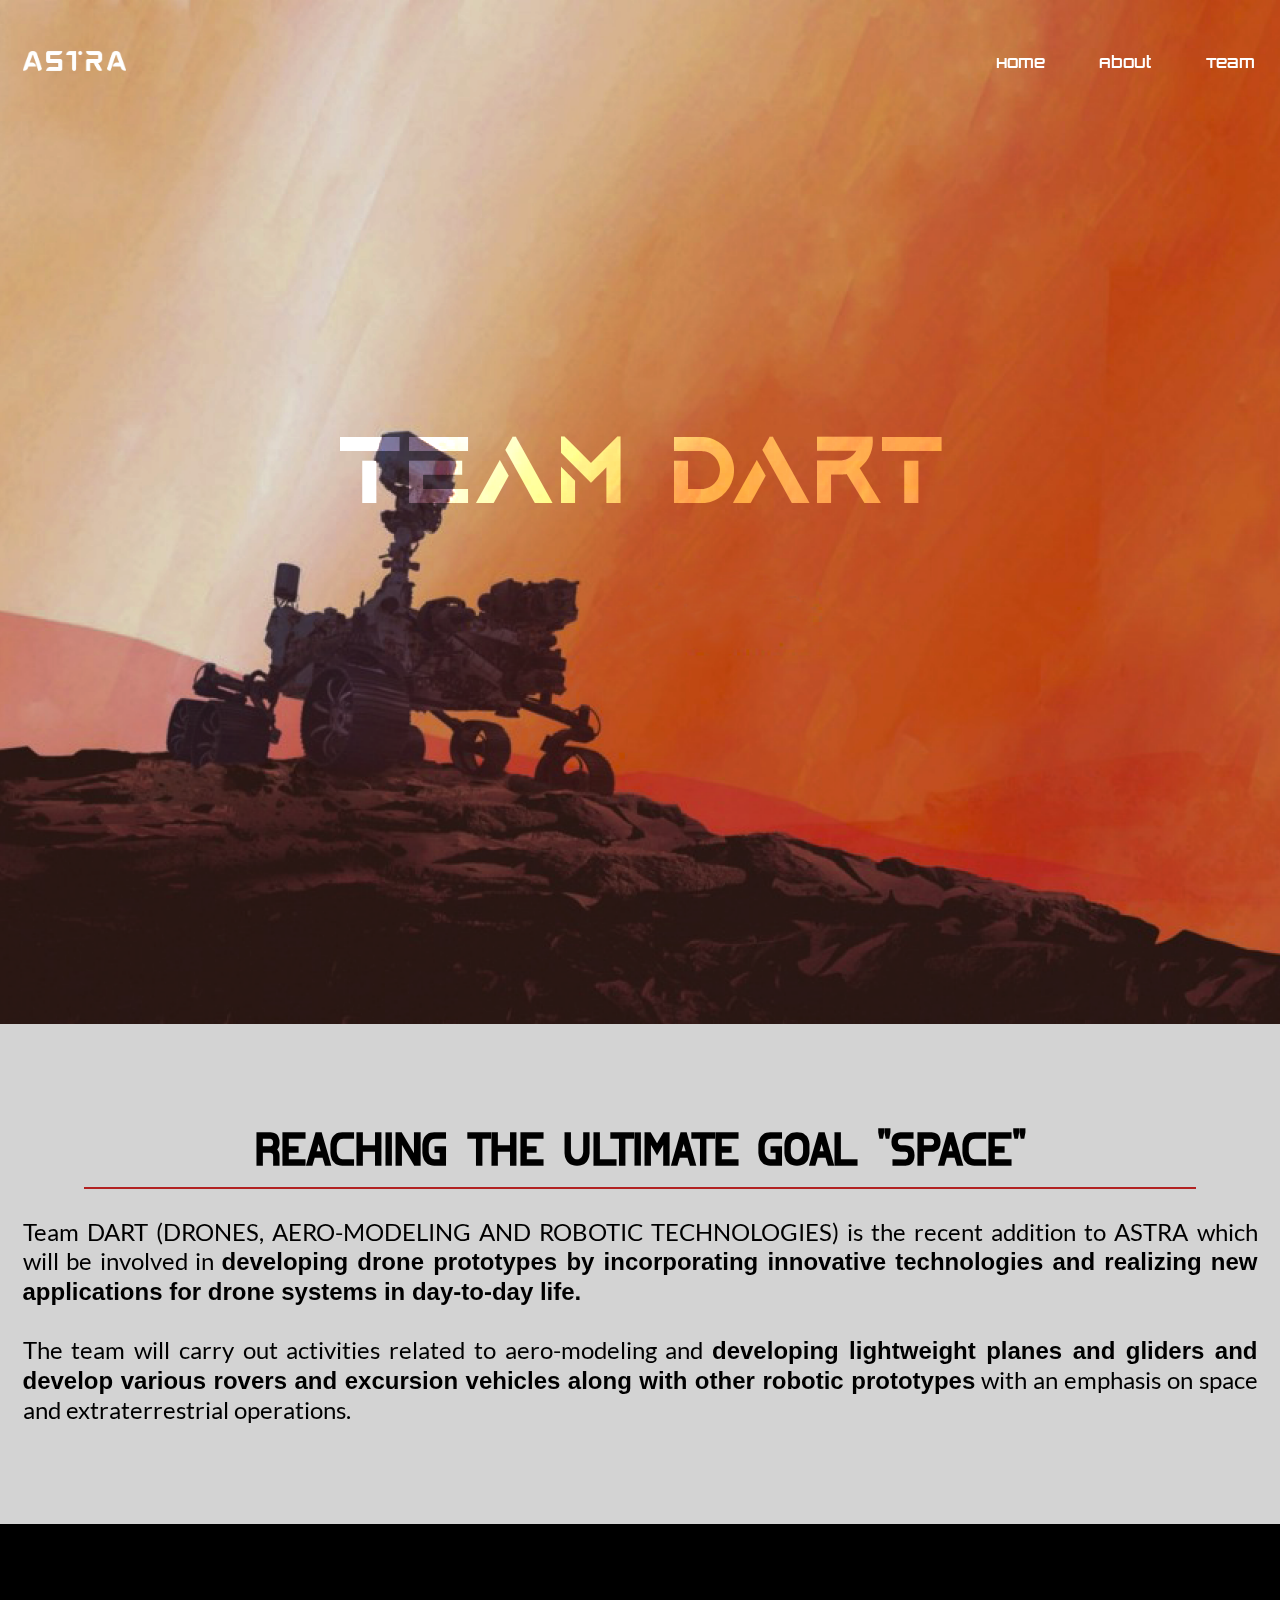
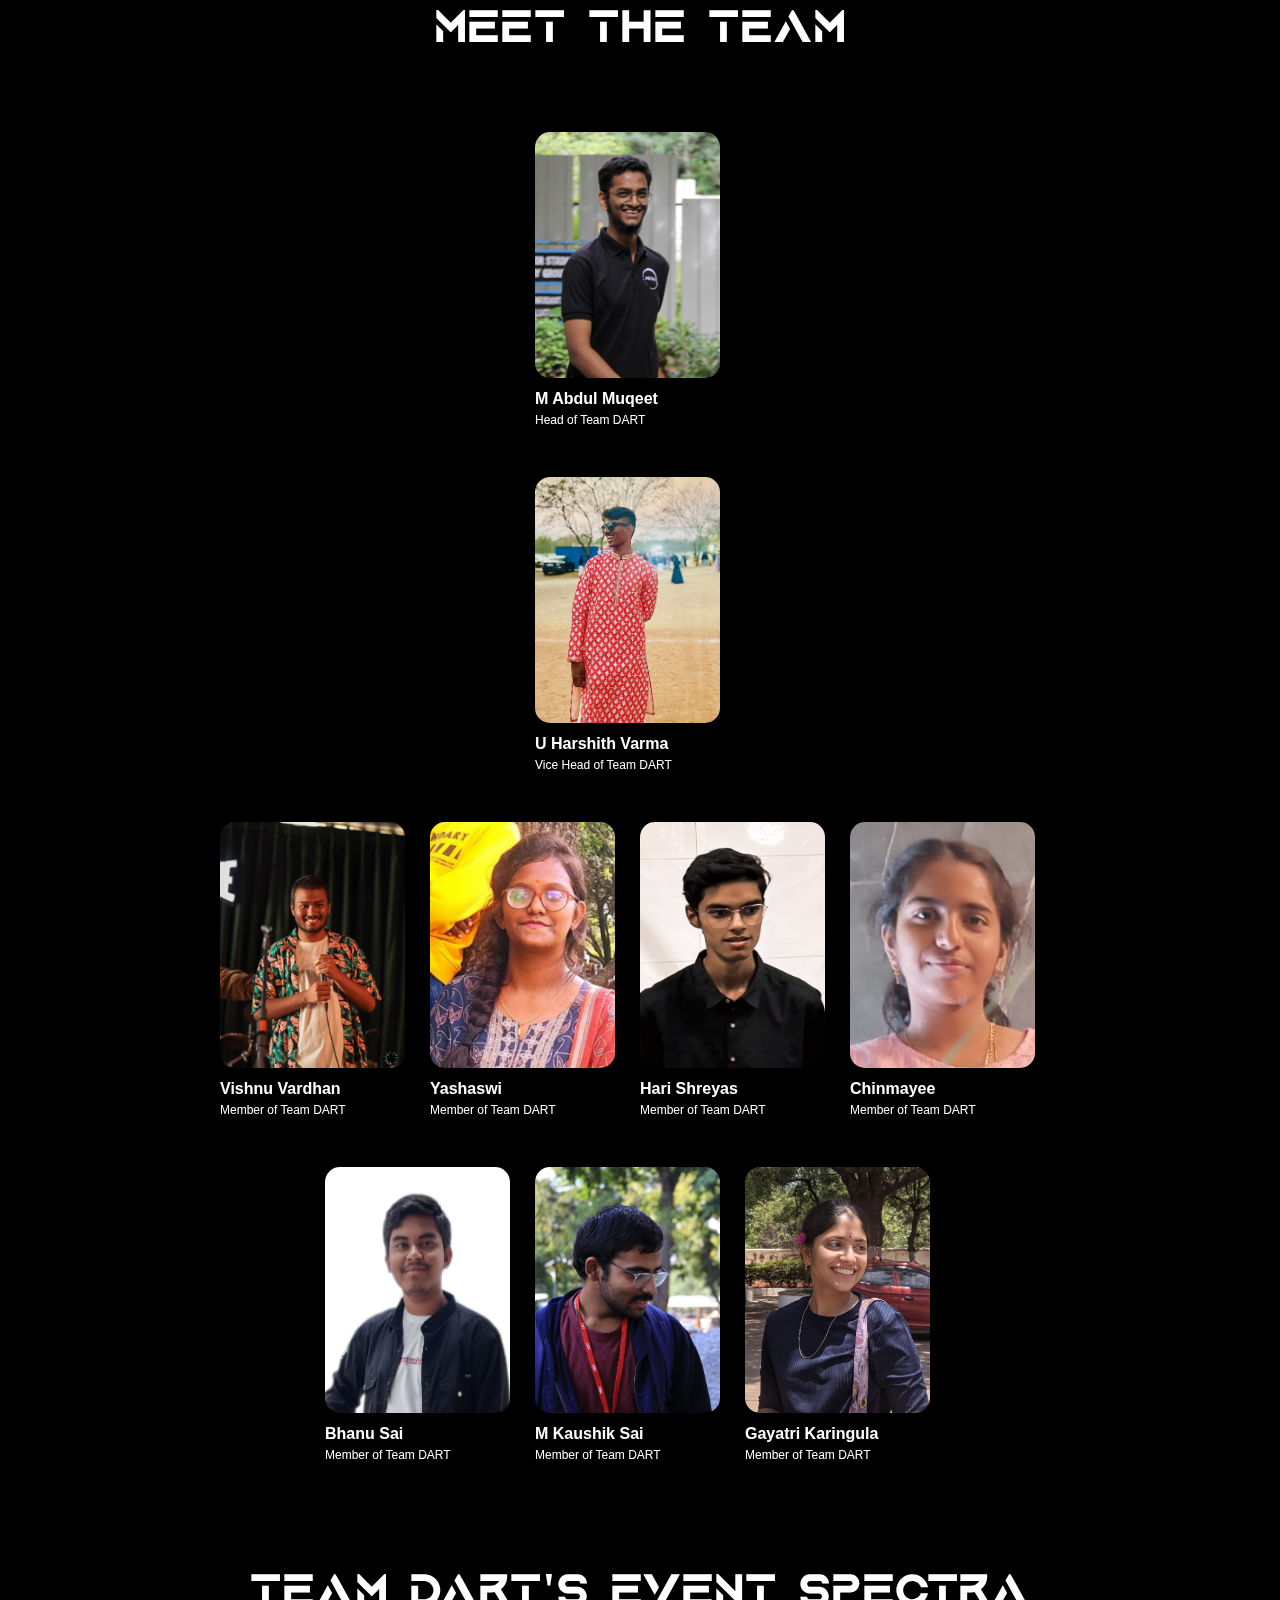
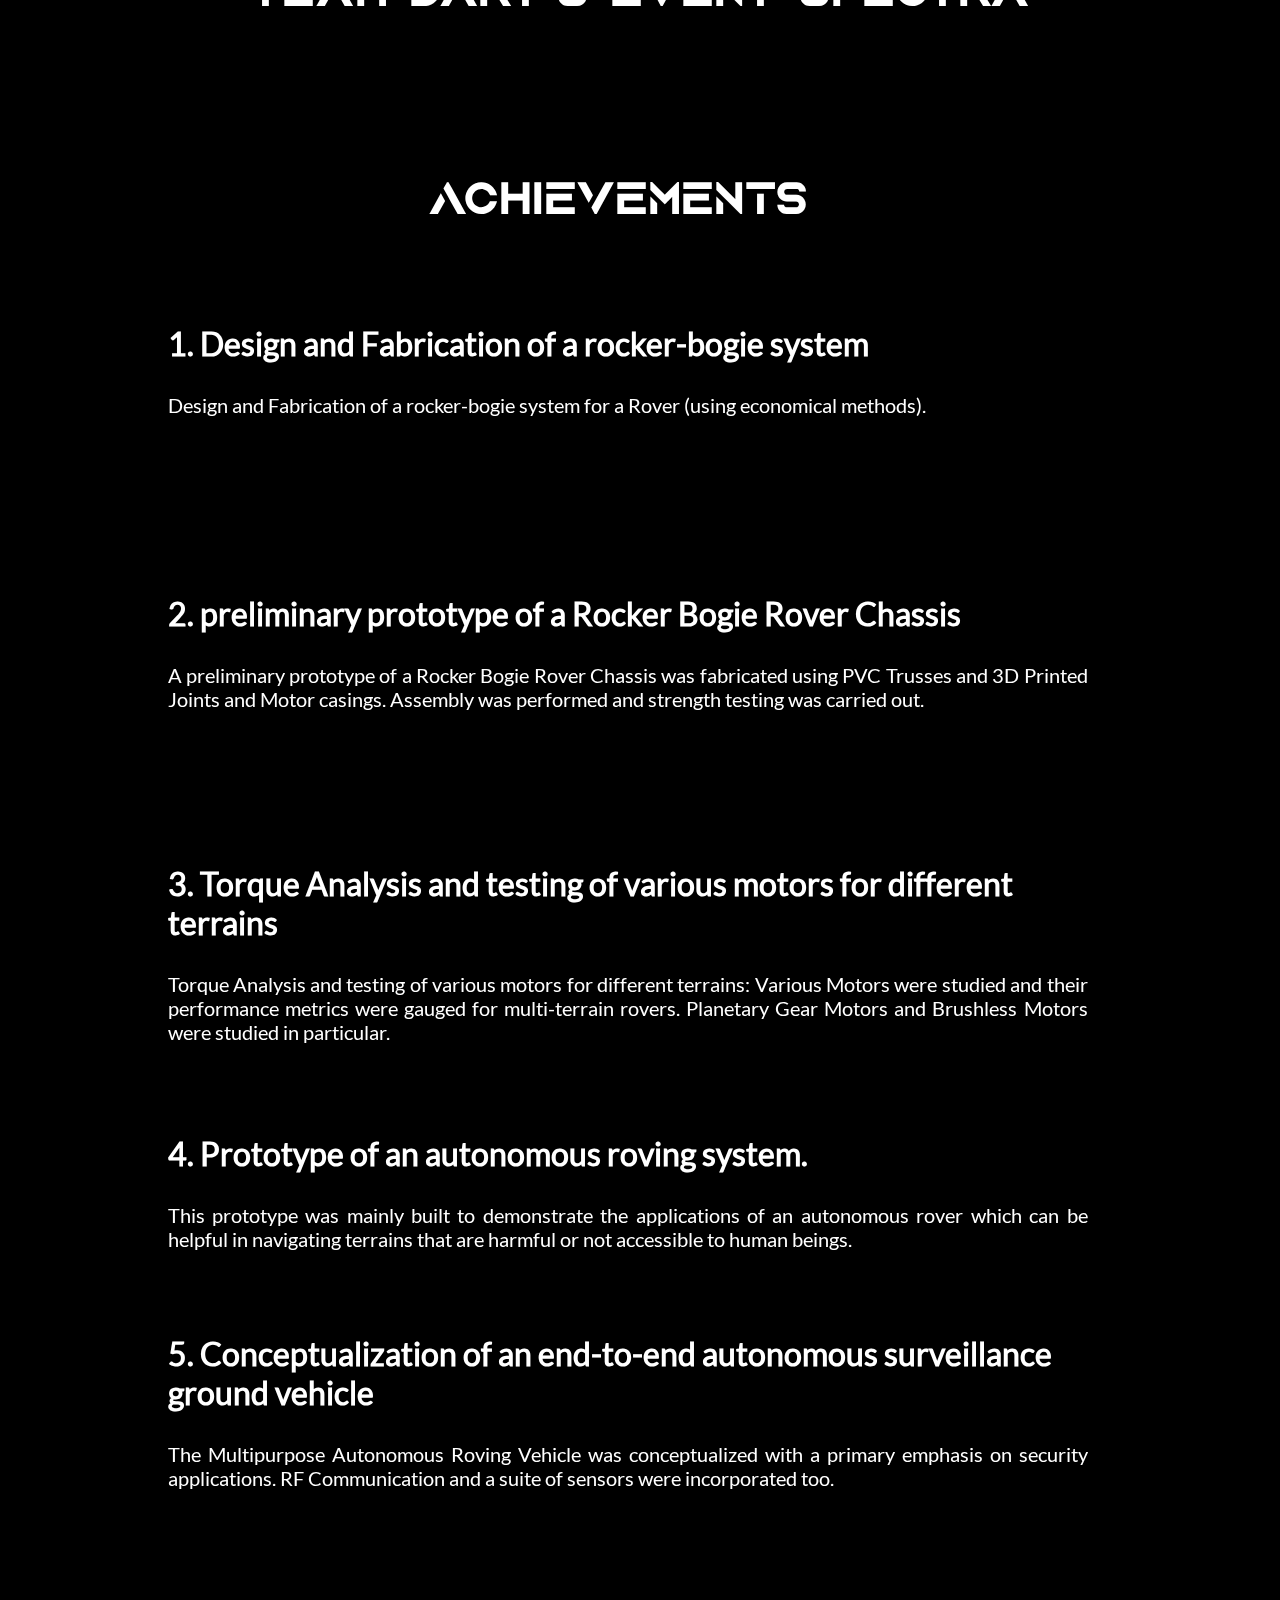
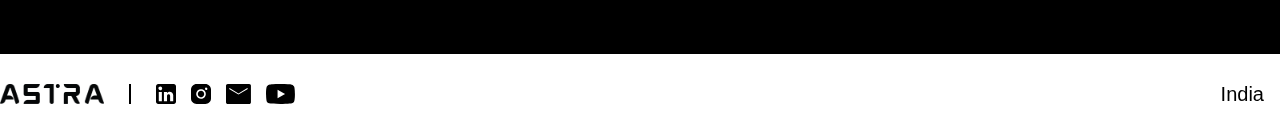
<file: teamrover.html>
<!DOCTYPE html>
<html lang="en">
<head>
    <meta charset="UTF-8">
    <meta name="viewport" content="width=device-width, initial-scale=1.0">
    <title>CHAITANYA ASTRA</title>
    <link rel="icon" type="image/x-icon" href="./Images/ASTRA_Square_Logo_WithCircle.png">
    <link rel="stylesheet" href="./css/styles2.css">
    <script async src="https://www.googletagmanager.com/gtag/js?id=G-32M1JXXE3P"></script>
    <script>
    window.dataLayer = window.dataLayer || [];
    function gtag(){dataLayer.push(arguments);}
    gtag('js', new Date());

    gtag('config', 'G-32M1JXXE3P');
    </script>
</head>
<body class="body-rov">
    
    <section class="main-section-rpl">
        <section class="hero-section-sat">
            <section class="container-header">
                <div class="nav-bar-rpl">
                    <a href="index.html"><img src="./Images/white-logo.png" alt="Logo"></a>
                    <div class="nav-links-rpl">
                        <a class="nav" href="index.html">Home</a>
                        <a class="nav" href="about.html">About</a>
                        <a class="cta" href="#team">Team</a>
                    </div>
                    <div class="dropdown">
                        <button onclick="myFunction()" class="dropbtn">☰</button>
                        <div id="myDropdown" class="dropdown-content">
                            <a class="nav" href="index.html">Home</a>
                            <a class="nav" href="about.html">About</a>
                            <a class="nav" href="#team">Team</a>
                        </div>
                    </div>
                </div>
            </section>
            <section class="hero-image-rov">
                
                <div class="quote-rov">
                    <p>TEAM DART</p>
                </div>
            </section>
        </section>
        <section class="container-team-rpl-info">
            <div class="team-rpl-info">
                <h1>Reaching the Ultimate Goal "Space"</h1>
                <p>Team DART (DRONES, AERO-MODELING AND ROBOTIC TECHNOLOGIES) is the recent addition to ASTRA which will be involved in <span>developing drone prototypes by incorporating innovative technologies and realizing new applications for drone systems in day-to-day life.</span>
                <br><br>
                The	team	will	carry	out	activities	related	to	aero-modeling	and <span>developing lightweight planes and gliders and develop various rovers and excursion vehicles along with other robotic prototypes</span> with an emphasis on space and extraterrestrial operations.</p>
            </div>
        </section>
        <section class="container-team-rpl-members">
            <div class="members-title-holder">
                <p>MEET THE TEAM</p>
            </div>
            <div class="container-all-team-members">
                <div class="container-all-team-members">
                    <div class="container-team-members-row">
                        <a href="https://www.linkedin.com/in/mohammadabdulmuqeet?utm_source=share&utm_campaign=share_via&utm_content=profile&utm_medium=android_app" class="container-team-member" target="_blank">
                            <div class="team-member">
                                <img class="member-image"  src="./Images/M Abdul Muqeet_.jpg" alt="">
                                <img class="overlay-element" src="./Images/Orange_overlay_team.png" alt="">
                            </div>
                            <h2 >M Abdul Muqeet</h2>
                            <p>Head of Team DART</p>
                            </a>
                    </div>
    
                    <div class="container-team-members-row">
                        <a href="https://www.linkedin.com/in/harshith-varma-aab06a325" class="container-team-member" target="_blank">
                            <div class="team-member">
                                <img class="member-image"  src="./Images/Harshith.jpg" alt="">
                            <img class="overlay-element" src="./Images/Orange_overlay_team.png" alt="">
                        </div>
                        <h2 >U Harshith Varma</h2>
                        <p>Vice Head of Team DART</p>
                        </a>
                    </div>
                <div class="container-team-members-row row-abt-1">
                        
                    <a href="https://www.linkedin.com/in/vishnu-vardhan-122257285?utm_source=share&utm_campaign=share_via&utm_content=profile&utm_medium=android_app" class="container-team-member" target="_blank">
                        <div class="team-member">
                            <img class="member-image"  src="./Images/K.Vishnu Vardhan.jpg" alt="">
                            <img class="overlay-element" src="./Images/Orange_overlay_team.png" alt="">
                        </div>
                        <h2 >Vishnu Vardhan</h2>
                        <p>Member of Team DART</p>
                        </a>   
                        <a href="https://www.linkedin.com/in/yashaswi-darga" class="container-team-member" target="_blank">
                            <div class="team-member">
                                <img class="member-image"  src="./Images/Yashaswi Darga.jpg" alt="">
                                <img class="overlay-element" src="./Images/Orange_overlay_team.png" alt="">
                            </div>
                            <h2 >Yashaswi</h2>
                            <p>Member of Team DART</p>
                            </a>  
    
                        <a href="http://www.linkedin.com/in/hari-shreyas-45b7032b4" class="container-team-member" target="_blank">
                            <div class="team-member">
                                <img class="member-image"  src="./Images/shreyas5.jpg" alt="">
                            <img class="overlay-element" src="./Images/Orange_overlay_team.png" alt="">
                        </div>
                        <h2 >Hari Shreyas</h2>
                        <p>Member of Team DART</p>
                        </a>
                        <a href="https://www.linkedin.com/in/chinmayee-dandibhotla-285710302" class="container-team-member" target="_blank">
                            <div class="team-member">
                                <img class="member-image"  src="./Images/Chinmayee.jpeg" alt="">
                                <img class="overlay-element" src="./Images/Orange_overlay_team.png" alt="">
                            </div>
                            <h2 >Chinmayee</h2>
                            <p>Member of Team DART</p>
                            </a>
                </div>
            
                <div class="container-team-members-row row-abt-2">
                        <a href="https://www.linkedin.com/in/vbhanusai" class="container-team-member" target="_blank">
                            <div class="team-member">
                                <img class="member-image"  src="./Images/V.Bhanu sai.jpg" alt="">
                            <img class="overlay-element" src="./Images/Orange_overlay_team.png" alt="">
                        </div>
                        <h2 >Bhanu Sai</h2>
                        <p>Member of Team DART</p>
                        </a>
                        <a href="https://www.linkedin.com/in/kaushik-sai-mamidi-663b412a0/" class="container-team-member" target="_blank">
                            <div class="team-member">
                                <img class="member-image"  src="./Images/M Kaushik Sai.jpeg" alt="">
                            <img class="overlay-element" src="./Images/Orange_overlay_team.png" alt="">
                        </div>
                        <h2 >M Kaushik Sai</h2>
                        <p>Member of Team DART</p>
                        </a>

                        <a href="https://www.linkedin.com/in/gayatrikaringula?utm_source=share&utm_campaign=share_via&utm_content=profile&utm_medium=android_app" class="container-team-member cont-pos" target="_blank">
                            <div class="team-member">
                                <img class="member-image"  src="./Images/Gayatri sai karingula_.jpg" alt="">
                                <img class="overlay-element" src="./Images/Orange_overlay_team.png" alt="">
                            </div>
                            <h2 >Gayatri Karingula</h2>
                            <p>Member of Team DART</p>
                        </a>
                </div>
    
                
    
            </div>
        </section>

        <section class="spaceday-achievements-section">
            <div class="sd-title-holder">
                <p class="achievements-title">Team DART's Event Spectra</p>
            </div>
            <div class="slideshow-container">
                <div class="mySlides fade">
                    <div class="slide-content">
                        <div class="slide-image">
                            <img src="./Images/dart_launchpad.jpg" alt="Event 1">
                        </div>
                        <div class="slide-text">
                            <h2>Motion Craft</h2>
                            <p>Motion Craft which was a part of Launchpad 2024, gave attendees an overview of Astra's DART Team and included a live demonstration of rovers built by the team. Participants got an up-close look at the design and functionality of these innovative creations.</p>
                        </div>
                    </div>
                </div>
        
                <!--<a class="prev" onclick="plusSlides(-1)">&#10094;</a>
                <a class="next" onclick="plusSlides(1)">&#10095;</a> -->
            </div>
        </section>

        <section class="achievements-section-rov">
            <div class="achievements-title-holder-rov">
                <p class="achievements-title">ACHIEVEMENTS</p>
            </div>
            <a  class="achievements-rov">
                
                <div class="info-holder info-rov">
                    <h1>1. Design and Fabrication of a rocker-bogie system</h1>
                    <h2>Design and Fabrication of a rocker-bogie system for a Rover (using economical methods).</h2>
                </div>
            </a>
            <a  class="achievements-rov">
                
                <div class="info-holder info-rov2">
                    <h1>2. preliminary prototype of a Rocker Bogie Rover Chassis</h1>
                    <h2>A preliminary prototype of a Rocker Bogie Rover Chassis was fabricated using PVC Trusses and 3D Printed Joints and Motor casings. Assembly was performed and strength testing was carried out.</h2>
                </div>
            </a>
            <a  class="achievements-rov">
                
                <div class="info-holder info-rov2">
                    <h1>3. Torque Analysis and testing of various motors for different terrains</h1>
                    <h2>Torque Analysis and testing of various motors for different terrains: Various Motors were studied and their performance metrics were gauged for multi-terrain rovers. Planetary Gear Motors and Brushless Motors were studied in particular.</h2>
                </div>
            </a>
            <a  class="achievements-rov">
                <div class="info-holder-2 info-rov">
                    <h1>4. Prototype of an autonomous roving system.</h1>
                    <h2>This prototype was mainly built to demonstrate the applications of an autonomous rover which can be helpful in navigating terrains that are harmful or not accessible to human beings.</h2>
                </div>
            </a>
            <a  class="achievements-rov">
                
                <div class="info-holder-3 info-rov">
                    <h1>5. Conceptualization of an end-to-end autonomous surveillance ground vehicle</h1>
                    <h2>The Multipurpose Autonomous Roving Vehicle was conceptualized with a primary emphasis on security applications. RF Communication and a suite of sensors were incorporated too.</h2>
                </div>
            </a>
        </section>
                            
        <section class="footer-scetion">
            <div class="container-footer">
                <img src="./Images/black-logo.png" alt="" class="footer-logo">
                <div class="container-socials">
                    <a href="https://in.linkedin.com/company/chaitanya-astra-strides-cbit" target="_blank">
                        <img class="container-socials-img" src="./Images/LinkedIN_icon.svg" alt="LinkedIN">
                    </a>
                    <a href="https://www.instagram.com/chaitanyaastra?utm_source=ig_web_button_share_sheet&igsh=ZDNlZDc0MzIxNw==" target="_blank">
                        <img class="container-socials-img" src="./Images/Instagram_icon.svg" alt="Instagram">
                    </a>
                    <a href="mailto:chaitanyaastra_cc@cbit.ac.in">
                        <img class="container-socials-img" src="./Images/Mail_icon.svg" alt="Mail">
                    </a>
                    <a >
                        <img class="container-socials-img" src="./Images/Yt_icon.svg" alt="Youtube">
                    </a>
                </div>
                <p>India</p>
            </div>
        </section>
    </section>
    <script src="./js/sample.js"></script>
</body>
</html>
</file>
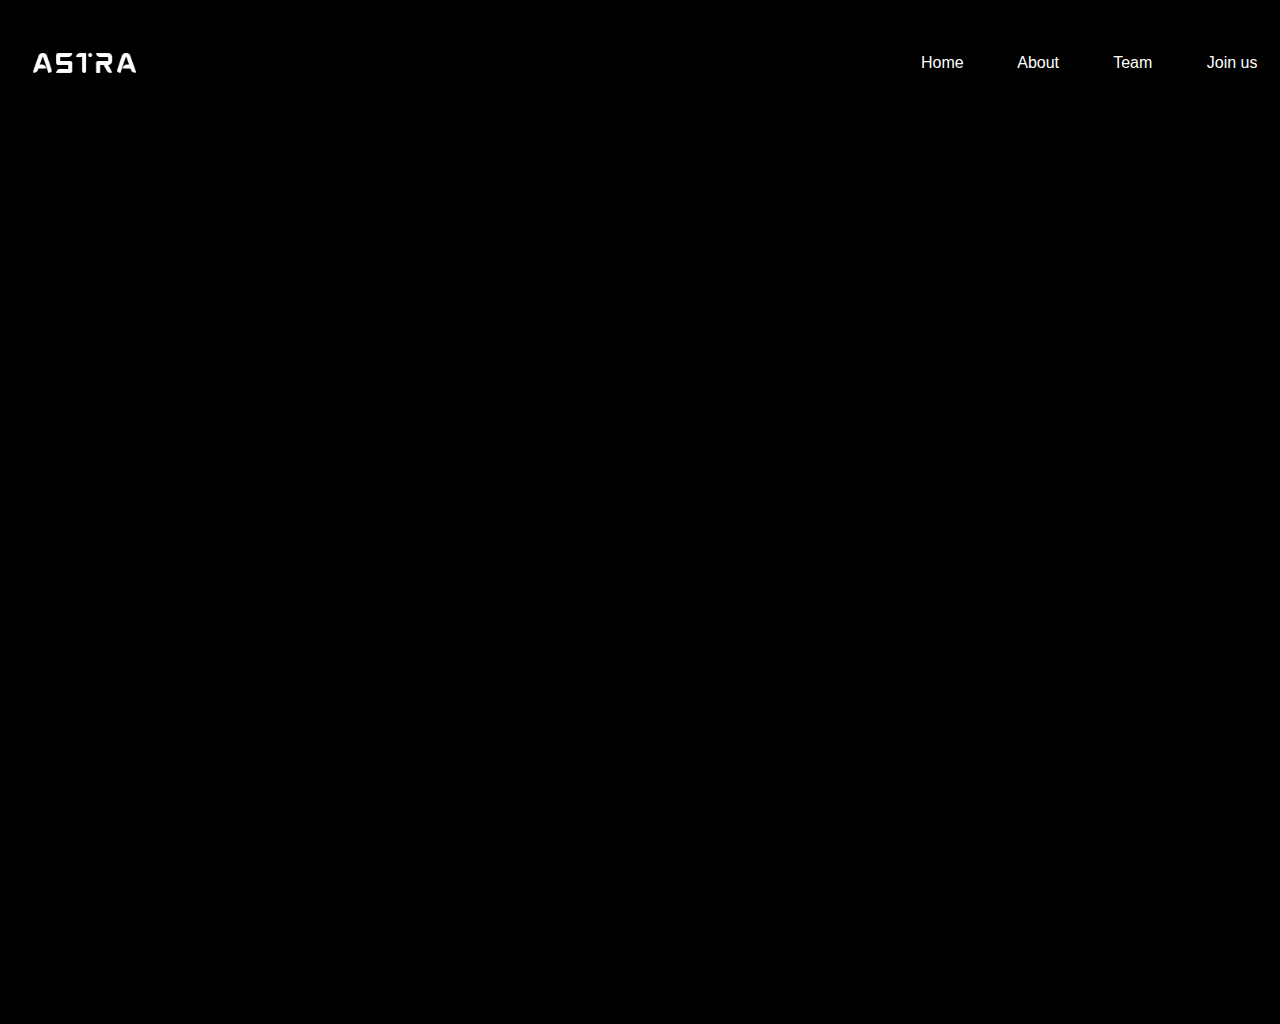
<file: pages/article1.html>
<!DOCTYPE html>
<html lang="en">
<head>
    <meta charset="UTF-8">
    <meta name="viewport" content="width=device-width, initial-scale=1.0">
    <title>CHAITANYA ASTRA</title>
    <link rel="icon" type="image/x-icon" href="../Images/ASTRA_Square_Logo_WithCircle.png">
    <link rel="stylesheet" href="../css/article.css">
    <script async src="https://www.googletagmanager.com/gtag/js?id=G-32M1JXXE3P"></script>
    <script>
    window.dataLayer = window.dataLayer || [];
    function gtag(){dataLayer.push(arguments);}
    gtag('js', new Date());

    gtag('config', 'G-32M1JXXE3P');
    </script>
</head>
<body>
    <section class="main-section">
        <section class="hero-section">
            <section class="container-header">
                <div class="nav-bar">
                    <img src="../Images/white-logo.png" alt="Logo">
                    <div class="nav-links">
                        <a class="nav" href="index.html">Home</a>
                        <a class="nav" href="about.html">About</a>
                        <a class="nav" href="#team">Team</a>
                        <a class="cta" href="#join-us">Join us</a>
                    </div>
                </div>
            </section>
        </section>
        <section></section>
    </section>
</body>
</html>
</file>
<file: css/styles2.css>
* {
    margin: 0px;
    padding: 0px;
    font-family: var(--poppins-font-colour);
    color: #fff;
}

:root {
    --poppins-font-colour: 'poppins', sans-serif;
    --hover-orange: #cd5700;
}

/* @media screen and (max-width: 1279px) {
    .main-section {
      display: none;
    }
  } */

.body-ind,.body-abt,.body-rov,.body-rpl,.body-sat,.body-csev,.body-asev,.body-llev, .body-llev,.body-seev, .body-acev, .body-ssev,.body-rrev, .body-epeev {
    background-position: center;
    background-repeat: no-repeat;
    background-color: #000;
    background-size: cover;
    display: flex;
    justify-content: center;
    
}

.body-ind{
    background-image: url(./../Images/Hero_Section_Image_1.jpg);
    
}

.body-abt {
    background-image:linear-gradient(rgba(0,0,0,0.25), rgba(0,0,0,0.25)), url(./../Images/group\ 24-25.jpg);
    
    
}

.body-rov{
    background-image: url(./../Images/Rover_team_img_bottom.png);
    
}

.body-rpl {
    background-image: url(./../Images/Rocket_team_img.png);
}

.body-sat {
    background-image: url(./../Images/Satellite_team_img_bottom.png);
}

.body-csev {
    background-image: url(./../Images/Circuit_Showdown_Web.png);
}

.body-asev {
    background-image: url(./../Images/Aero_Spectra_Web.png);
}

.body-llev {
    background-image: url(./../Images/Luminary_lens_Web.png);
}

.body-seev {
    background-image: url(./../Images/Star_Expo_Web.png);
}

.body-acev {
    background-image: url(./../Images/Artemis_Crew_Web.png);
}

.body-ssev {
    background-image: url(./../Images/Space_Splash_Web.png);
}

.body-rrev {
    background-image: url(./../Images/Rocket_rundown_Web.png);
}

.body-epeev{
    background-image: url(./../Images/Extraplanetry_Estates_Web.png);
}

@font-face {
    font-family:alenia;
    src: url(../fonts/Alenia.ttf);
}
@font-face {
    font-family:aura;
    src: url(../fonts/AURA_DEMO.ttf);
}
@font-face {
    font-family:ministro;
    src: url(../fonts/Ministro.ttf);
}
@font-face {
    font-family:morguns;
    src: url(../fonts/Morguns-Condensed.ttf);
}
@font-face {
    font-family:netron;
    src: url(../fonts/Netron\ .otf);
}
@font-face {
    font-family:now-black;
    src: url(../fonts/Now-Black.otf);
}
@font-face {
    font-family:now-bold;
    src: url(../fonts/Now-Bold.otf);
}
@font-face {
    font-family:now-light;
    src: url(../fonts/Now-Light.otf);
}
@font-face {
    font-family:now-med;
    src: url(../fonts/Now-Medium.otf);
}
@font-face {
    font-family:now-reg;
    src: url(../fonts/Now-Regular.otf);
}
@font-face {
    font-family:now-thin;
    src: url(../fonts/Now-Thin.otf);
}
@font-face {
    font-family:ocd-bold;
    src: url(../fonts/OvercameDemoBold.ttf);
}
@font-face {
    font-family:ocd-bold-ita;
    src: url(../fonts/OvercameDemoBoldItalic.ttf);
}
@font-face {
    font-family: ocd-italic;
    src: url(../fonts/OvercameDemoItalic.ttf);
}
@font-face {
    font-family:ocd-ol;
    src: url(../fonts/OvercameDemoOutline.ttf);
}
@font-face {
    font-family:ocd-reg;
    src: url(../fonts/OvercameDemoRegular.ttf);
}
@font-face {
    font-family:zeroes-I;
    src: url(../fonts/Zeroes\ One.otf);
}
@font-face {
    font-family:zeroes-II;
    src: url(../fonts/Zeroes\ Two.otf);
}
@font-face {
    font-family:zeroes-III;
    src: url(../fonts/Zeroes\ Three.otf);
}
@font-face {
    font-family:na-black;
    src: url(../fonts/NowAlt-Black.otf);
}
@font-face {
    font-family:na-bold;
    src: url(../fonts/NowAlt-Bold.otf);
}
@font-face {
    font-family:na-light;
    src: url(../fonts/NowAlt-Light.otf);
}
@font-face {
    font-family:na-med;
    src: url(../fonts/NowAlt-Medium.otf);
}
@font-face {
    font-family:na-reg;
    src: url(../fonts/NowAlt-Regular.otf);
}
@font-face {
    font-family:na-thin;
    src: url(../fonts/NowAlt-Thin.otf);
}

@font-face{
    font-family: anurati;
    src: url(./Anurati-Regular.otf);
}

@font-face {
    font-family:blanka;
    src: url(../fonts/Blanka-Regular.otf);
}
@font-face {
    font-family:aquire-B;
    src: url(../fonts/AquireBold-8Ma60.otf);
}
.nav {
    margin-right: 50px;
    font-family:zeroes-II;
}

.cta {
    font-family: zeroes-II;
}

a {
    text-decoration: none;
}

.main-section,.main-section-abt ,.main-section-rpl{
    width: 100%;
    height: 1024px;
    border: #000;
}

.hero-section, .hero-section-abt .hero-section-rpl,.hero-section-sat{
    height: 1024px;
}


.container-header ,.container-header-abt{
    height: 75px;
    width: 100%;
    display: flex;
    justify-content: center;
    align-items: end;
}

/* .container-header-abt{
    background-color: ;
    
} */

.nav-bar {
    width: 1235px;
    height: 25px;
    display: flex;
    justify-content:right;
    align-items:center;
    z-index: 1000;
}

.nav-bar-events {
    width: 100vw;
    height: 25px;
    display: flex;
    justify-content:right;
    align-items:center;
    z-index: 1000;
}

.nav-bar-rpl {
    width: 1235px;
    height: 25px;
    display: flex;
    justify-content: left;
    align-items:center;
    z-index: 1000;
    
}

.nav-bar img,.nav-bar-events img{
    height: 20px;
    margin-right: 590px;
}

.nav-bar-rpl img{
    height: 20px;
}

.nav-links {
    font-size: 16px;
    min-width: 530px;
}
.nav-links-events {
    font-size: 16px;
    min-width: 530px;
    display: flex;
    justify-content: right;
}

.nav-links-rpl {
    font-size: 16px;
    min-width: 260px;
    margin-left: 870px;
}

.dropdown{
    display: none;
}


.hero-image,.hero-image-rov ,.hero-image-sat,.hero-image-abt {
    display: flex;
    flex-direction: column;
    align-items: center;
    height: 950px;
}

.hero-image-rov,.hero-image-sat {
    position: relative;
}

.hero-image img {
    width: 753px;
    margin-top: 300px;
    height: 130px;
}

.hero-image-abt img {
    width: 500px;
    margin-top: 400px;
    height: 100px;    
}

.hero-image-rov img{
    margin-top: -100px;
    position: absolute;
    width: 1920px;
    z-index: 1;
}

.hero-image-sat img {
    margin-top: 290px;
    position: absolute;
    height: 500px;
}

.quote {
    font-size: 55px;
    font-weight:600;
    margin-top: 20px;
    font-family:aquire-B;
    
}

.quote-abt {
    font-size: 45px;
    font-weight:600;
    color: #fff;
    z-index: 1;
    text-shadow:0.6px 0.6px #000;
    font-family: aquire-B;
}

.quote-rov {
    margin-top: 350px;
    font-size: 100px;
    font-weight:600;
    mix-blend-mode: overlay;
}

.quote-rpl {
    margin-top: 350px;
    font-size: 72px;
    font-weight:600;
    
    text-align: center;
    
}

.quote-sat {
    margin-top: 339px;
    font-size: 100px;
    font-weight:600;
}

.quote-rpl p {
    font-family: aquire-B;
}
.quote-rov p{
    font-family: aquire-B;
}
.quote-sat p{
    font-family: aquire-B;
}

.quote-event {
    margin-top: 650px;
    font-size: 32px;
    font-weight:600;
    background-color: #fff;
    height: 70px;
    width: 270px;
    border-radius: 35px;
    display: flex;
    justify-content: center;
    align-items: center;
}

.quote-event a{
    font-family: zeroes-II;
}

.quote-event:hover {
    background-color: #000;
}

.quote-event:hover > a {
    color: #fff;
}

.quote-event a {
    color: #000;
}

.celeste-section {
    display: flex;
    flex-direction: column;
    align-items: center;
    padding-bottom: 150px;
    overflow: hidden;
}

.celeste-section video{
    height: 1390px;
    width: 1915px;
    object-fit: cover;
    z-index: -1;
}

.celeste-title-holder {
    height: 48px;
    margin-top: 150px;
}

@font-face {
    font-family: helion;
    src: url(Helion\ W00\ Regular.ttf);
}

.celeste-title0,.celeste-title ,.celeste-title2 {
font-size: 48px;
font-weight: 700;
margin-top: -1390px;
transition-duration: 200ms;
font-family: helion;
border-bottom: 2px solid red;
}

.celeste-title:hover {
    font-size: 48px;
    font-weight: 700;
    letter-spacing: 5px;
}

.celeste-events {
    height: 280px;
    display: flex;
    flex-direction: row;
    justify-content: center;
    margin-top: -1240px;
}

.circuit-Showdown-1 {
    position: relative;
    height: 225px;
    width: 400px;
    margin-right: 25px;
    transition-duration: 150ms;
    border-radius: 15px;
}

.circuit-Showdown-1:hover {
    background-color: #fff;
    font-weight: 500;

}

.circuit-Showdown-1 img {
    position: absolute;
    height: 180px;
    width: 342;
    mix-blend-mode: luminosity;
    margin-top: 20px;
    margin-left: 29px;
    transition-duration: 150ms;
    border-radius: 8.5px;
}

.circuit-Showdown-1:hover img {
    position: absolute;
    height: 200px;
    width: 380;
    mix-blend-mode: normal;
    margin-top: 10px;
    margin-left: 10px;

}

.circuit-Showdown-1 p {
    position: absolute;
    font-size: 28px;
    font-weight: 500;
    margin-top: 238px;
    margin-left: 29px;
    transition-duration: 150ms;
}

.circuit-Showdown-1:hover p {
    position: absolute;
    font-size: 28px;
    color: #000;
    font-weight: 500;
    margin-top: 238px;
    margin-left: 10px;
}

.circuit-Showdown {
    position: relative;
    height: 225px;
    width: 400px;
    transition-duration: 150ms;
    border-radius: 15px;
}

.circuit-Showdown:hover {
    background-color: #fff;
    font-weight: 500;
}

.circuit-Showdown img {
    position: absolute;
    height: 180px;
    width: 342px;
    mix-blend-mode: luminosity;
    margin-top: 20px;
    margin-left: 29px;
    transition-duration: 150ms;
    border-radius: 8.5px;
}

.circuit-Showdown:hover img {
    position: absolute;
    height: 200px;
    width: 380px;
    mix-blend-mode: normal;
    margin-top: 10px;
    margin-left: 10px;
}

.circuit-Showdown p {
    position: absolute;
    font-size: 28px;
    font-weight: 500;
    margin-top: 238px;
    margin-left: 29px;
    transition-duration: 150ms;
}

.circuit-Showdown:hover p {
    position: absolute;
    font-size: 28px;
    color: #000;
    font-weight: 500;
    margin-top: 238px;
    margin-left: 10px;
}

.celeste-events-1 {
    height: 280px;
    display: flex;
    flex-direction: row;
    justify-content: center;
    margin-top: 25px;
}

.celeste-events-2 {
    height: 280px;
    display: flex;
    flex-direction: row;
    justify-content: center;
    margin-top: 25px;
}

.container-team-info, .container-team-rpl-info,.container-team-sat-info {
    height: auto;
    background-color:lightgrey;
    color: #000;
    display: flex;
    justify-content: center;   
}

.team-rpl-info,.team-sat-info {
    width: 1235px;
    display: flex;
    flex-direction: column;
    padding: 100px 0px;
    align-items: center;
    
}

.team-info {
    width: 1235px;
    display: flex;
    flex-direction: column;
    align-items: center;
    padding: 90px 0px;
    
}

@font-face {
    font-family: nidus-sans;
    src: url(nidsans-webfont.woff);
}
.team-info h1 {
    font-size: 43px;
    font-weight: 600;
    margin-top: 0px;
    margin-left: 0px;
    color: #000;
    text-align: center;
    font-family: nidus-sans;
    border-bottom: 2.5px solid firebrick;
    padding-bottom: 10px;
    width: 90%;
}

.team-sat-info h1 {
    font-size: 43px;
    font-weight: 600;
    margin-top: 0px;
    margin-left: 0px;
    color: #000;
    text-align: center;
    font-family: nidus-sans;
    border-bottom: 2.5px solid firebrick;
    padding-bottom: 10px;
    width: 90%;
}

.team-sat-info h2 {
    font-size:30px;
    font-weight: 600;
    margin-top: 32px;
    margin-left: 0px;
    color: #000;
    display: flex;
    align-self: flex-start;
    text-align: left;
    font-family:lator;
    border-bottom: 2.5px solid firebrick;
    padding-bottom: 10px;
}

.team-sat-info h3 {
    font-size: 22px;
    margin-top: 10px;
    margin-left: 0px;
    color: #000;
    display: flex;
    align-self: flex-start;
    text-align: left;
    font-family:lator;
}

.team-info span,.team-sat-info span {
    
    margin-top: 0px;
    margin-left: 0px;
    color: #000;
    font-family:lator;
}

.team-info span {
    font-size: 25px;
    font-weight: 600;
    margin-top: 0px;
    margin-left: 0px;
    color: #000;
}

.team-info p,.team-rpl-info p  {
    font-size:25px;
    margin-top: 28px;
    color: #000;
    text-align: justify;
    
}

.team-sat-info span {
    font-size: 24px;
}

.team-sat-info ul  {
    font-size: 18px;
    margin-top: 8px;
    margin-left: 50px;
    color: #000;
    font-family:lator;
    display: flex;
    display: grid;
    align-self: self-start;

}

.team-sat-info  li {
    font-size: 18px;
    margin-top: 8px;
    margin-left: 50px;
    color: #000;
    font-family:lator;
    
}

@font-face {
    font-family: lator;
    src: url(Lato-Regular.ttf);
}

.team-info p,.team-rpl-info p  {
    font-size: 24px;
    margin-top: 28px;
    color: #000;
    text-align: justify;
    font-family:lator;
    align-self: flex-start;
    text-align: justify;
}

.team-sat-info p {
    font-size: 21.5px;
    margin-top: 18px;
    color: #000;
    text-align: justify;
    font-family:lator;
    align-self: flex-start;
    text-align: justify;
}

.sat-h2{
    margin-top: 100px;
}

.team-rpl-info h1 {
    font-size: 43px;
    font-weight: 600;
    margin-top: 0px;
    margin-left: 0px;
    color: #000;
    text-align: center;
    font-family: nidus-sans;
    border-bottom: 2.5px solid firebrick;
    padding-bottom: 10px;
    width: 90%;
    display: flex;
    flex-direction: column;
    align-items: center;
}

.team-rpl-info h2 {
    font-size:30px;
    font-weight: 600;
    margin-top: 32px;
    margin-left: 0px;
    color: #000;
    display: flex;
    align-self: flex-start;
    text-align: left;
    font-family:lator;
}

.team-rpl-info h3 {
    font-size: 20px;
    margin-top: 10px;
    margin-left: 0px;
    color: #000;
}

.team-rpl-info ul li {
    font-size: 16px;
    margin-top: 8px;
    margin-left: 50px;
    color: #000;
}


.team-rpl-info span {
    font-size: 24px;
    font-weight: 600;
    margin-top: 0px;
    margin-left: 0px;
    color: #000;
    
}

.team-sat-info span {
    font-size: 22px;
    font-weight: 600;
    margin-top: 0px;
    margin-left: 0px;
    color: #000;
    
}


.faculty-co-ordinators-section {
    display: flex;
    flex-direction: column;
    align-items: center;
    text-decoration: none;
}

.faculty-title-holder {
    height: 48px;
    padding-top: 150px;
    padding-bottom: 100px;
}

.fac-2{
    display: none;
}
.faculty-title-holder:hover > p {
    letter-spacing: 5px;
}

.faculty-title-holder p {
    font-size: 48px;
    font-weight: 600;
    transition-duration: 200ms;
    font-family: aquire-B;
}

.faculty-title-holder:hover p {
    font-size: 48px;
    font-weight: 600;
    transition-duration: 200ms;
}

.container-all-faculty-members {
    width: 1025px;
    display: flex;
    flex-direction: column;
    align-items: center;
}

.container-faculty-row {
    margin-bottom: 50px;
    display: flex;
    justify-content: center;
}

.container-faculty-member {
    width: 200px;
    height: 250px;
    margin-right: 75px;
    display: flex;
    flex-direction: column;
    align-items: center;
    transition-duration: 150ms;
}

.container-faculty-member-end {
    width: 200px;
    height: 250px;
    display: flex;
    flex-direction: column;
    align-items: center;
    transition-duration: 150ms;
}

.faculty-member {
    width: 200px;
    height: 250px;
    margin-top: 0px;
    margin-left: 0px;
    overflow: hidden;
}

.faculty-image {
    width: 200x;
    height: 200px;
}

.container-faculty-member h2 {
    font-size: 16px;
    font-weight: 600;
}

.container-faculty-member p {
    font-size: 12px;
    font-weight: 500px;
    margin-top: 5px;
}

.container-faculty-member-end h2 {
    font-size: 16px;
    font-weight: 600;
    margin-top: 12px;
    margin-left: 0px;
}

.container-faculty-member-end p {
    font-size: 12px;
    font-weight: 500px;
    margin-top: 5px;
}

.container-team-members {
    display: flex;
    flex-direction: column;
    align-items: center;
    text-decoration: none;
    margin-bottom: 50px;
}


.container-team-rpl-members {
    display: flex;
    flex-direction: column;
    align-items: center;
}

.members-title-holder {
    height: 48px;
    padding-top: 80px;
    padding-bottom: 80px;
}

.members-title-holder p {
    font-size: 48px;
    font-weight: 600;
    transition-duration: 200ms;
    font-family: aquire-B;
}

.members-title-holder:hover > p {
    letter-spacing: 5px;
}

.container-all-team-members {
    width: 1025px;
    display: flex;
    flex-direction: column;
    align-items: center;
}

.container-team-members-row {
    margin-bottom: 50px;
    display: flex;
    justify-content: center;
}

.container-team-members-row h1{
    font-family: aquire-B;
}

.abt-h1{
    font-size: xx-large;
}

.container-team-members-row-end {
    display: flex;
    justify-content: center;
}

.container-team-member {
    width: 185px;
    height: 295px;
    margin-right: 25px;
    display: flex;
    flex-direction: column;
    transition-duration: 150ms;
}

.container-teamrpl-member,.container-teamrpl-member2 {
    width: 225px;
    height: 100px;
    margin-right: 25px;
    display: flex;
    flex-direction: column;
    justify-content: center;
    align-items: center;
    transition-duration: 150ms;
}

.container-teamrpl-member h2,.container-teamrpl-member2 h2{
    font-size: 16px;
}


.cont-pos4{
    margin-right:0px ;
}

.team-member {
    width: 185px;
    height: 250px;
    margin-top: 0px;
    margin-left: 0px;
    position: relative;
    overflow: hidden;
    border-radius: 15px;
}

.member-image {
    width: 185px;
    height: 250px;
   
}

.overlay-element {
    height: 250px;
    position: absolute;
    left: -270px;
    
}

.container-team-member:hover > .team-member > .member-image {
    filter: saturate(0%);
}

.container-team-member:hover > .team-member > .overlay-element {
    mix-blend-mode: overlay;
    animation-name: overlay-anima;
    animation-duration: 300ms;
    animation-fill-mode: forwards;
}

@keyframes overlay-anima {
    0%   {left: -270px;}
    100%  {left: 0px}
}

.container-team-member:hover > h2 {
    color: var(--hover-orange);
}

.container-team-member:hover > p {
    color: var(--hover-orange);
}

.container-team-member h2 {
    font-size: 16px;
    font-weight: 600;
    margin-top: 12px;
    margin-left: 0px;
}

.container-team-member p {
    font-size: 12px;
    font-weight: 500px;
    margin-top: 5px;
}

.container-team-member-end {
    width: 185px;
    height: 295px;
    display: flex;
    flex-direction: column;
    transition-duration: 150ms;
}

.container-team-member-end h2 {
    font-size: 16px;
    font-weight: 600;
    margin-top: 12px;
    margin-left: 0px;
}

.container-team-member-end p {
    font-size: 12px;
    font-weight: 500px;
    margin-top: 5px;
}

.container-team-member-end:hover > .team-member > .member-image {
    filter: saturate(0%);
}

.container-team-member-end:hover > .team-member > .overlay-element {
    mix-blend-mode: overlay;
    animation-name: overlay-anima;
    animation-duration: 300ms;
    animation-fill-mode: forwards;
}

.container-team-member-end:hover > h2 {
    color: var(--hover-orange);
}

.container-team-member-end:hover > p {
    color: var(--hover-orange);
}


.teams-section {
    display: flex;
    flex-direction: column;
    align-items: center;
    overflow: hidden;
}

.team-rpl {
    width: 100vw;
    height: 310px;
    position: relative;
    display: flex;
    align-items: center;
    justify-content: center;
}

.team-rpl img{ 
    width: 100vw;
    height: 310px;
    mix-blend-mode: luminosity;
}

.team-rpl P {
    position: absolute;
    font-size: 48px;
    font-weight: 600;
    z-index: 1;
    font-family: aquire-B;
}

.team-rpl:hover img {
    mix-blend-mode: normal;
}

.team-rpl:hover p {
    mix-blend-mode: overlay;
}

.team-rover {
    width: 100vw;
    height: 310px;
    position: relative;
    display: flex;
    align-items: center;
    justify-content: center;
}

.team-rover img{
    width: 100vw;
    height: 310px;
    mix-blend-mode: luminosity;
}

.team-rover P {
    position: absolute;
    font-size: 48px;
    font-weight: 600;
    z-index: 1;
    font-family: aquire-B;
}

.team-rover:hover img {
    mix-blend-mode: normal;
}

.team-rover:hover p {
    mix-blend-mode: overlay;
}

.team-satellite {
    width: 100vw;
    height: 360px;
    position: relative;
    display: flex;
    justify-content: center;
    align-items: center;
    
}

.team-satellite P {
    position: absolute;
    font-size: 48px;
    font-weight: 600;
    z-index: 1;
    font-family: aquire-B;
}

.team-satellite img{
    width: 100vw;
    height: 360px;
    mix-blend-mode: luminosity;
}

.team-satellite:hover img {
    mix-blend-mode: normal;
}

.team-satellite:hover p {
    mix-blend-mode: overlay;
}

.article-section {
    height: 650px;
    background-color: #fff;
}

.article-title {
    font-size: 48px;
    font-weight: 650;
    color: #000;
    transition-duration: 200ms;
    font-family: nidus-sans;
    padding-bottom: 55px;
    margin-top: 60px;
    font-family: aquire-B;
}

    .article-title-holder {
        height: 48px;
        display: flex;
        justify-content: center;
}
     
    .article-title:hover {
        font-size: 48px;
        font-weight: 650;
        letter-spacing: 5px;
}
    

.article-holder {
    height: 352px;
    padding: 150px 0px;
    display: flex;
    justify-content: center;
}

.article-1 {
    position: relative;
    width: 380px;
    height: 352px;
    margin-right: 25px;
}

.article-1 img {
    position: absolute;
    top: 0px;
    left: 0px;
    height: 230px;
}

.article-1 h2 {
    position: absolute;
    top: 270px;
    left: 0px;
    font-size: 20px;
    font-weight: 600;
    color: #000;
}

.article-1 p {
    position: absolute;
    top: 328px;
    left: 0px;
    font-size: 12px;
    color: #000;
}

.article-2 {
    position: relative;
    width: 380px;
    height: 352px;
    display: grid;
    align-items: center;
    justify-content: center;
    margin-right: 10px;
}

.article-2 img {
    position: absolute;
    top: 0px;
    left: 0px;
    height: 230px;
}

.article-2 h2 {
    position: absolute;
    top: 270px;
    left: 0px;
    font-size: 20px;
    font-weight: 600;
    color: #000;
    
}

.article-2 p {
    position: absolute;
    top: 328px;
    left: 0px;
    font-size: 12px;
    color: #000;
    width: 350px;
}

.achievements-section ,.achievements-section-abt,.achievements-section-rpl,.achievements-section-rov {
    width: 1235px;
    /* height: 975px; */
    display: flex;
    flex-direction: column;
    align-items: center;
    margin-bottom: 50px;
}
.achievements-section-sat {
    margin-bottom: 0px;
    display: flex;
    flex-direction: column;
    align-items: center;
    height: auto;
    width: 1235px;
    margin-bottom: 50px;
}
.achievements-section-abt {
    display: none;
}

.achievements-title-holder,.achievements-title-holder-rpl,.achievements-title-holder-rov,.achievements-title-holder-sat {
    height: 48px;
    padding-top: 100px;
    padding-bottom: 50px;
}

.achievements-title {
    font-size: 48px;
    font-weight: 600;
    transition-duration: 200ms;
    text-align: center;
    font-family: aquire-B;
}

.achievements-title:hover {
    font-size: 48px;
    font-weight: 600;
    letter-spacing: 5px;
}

.achievements {
    display: flex;
    flex-direction: row;
    /* height: 205px; */
    margin-top: 55px;
    border-radius: 15px;
}

.image-holder {
    width: 290px;
    height: 205px;
}

.image-holder img{
    width: 260px;
    height: 185px;
    margin-left: 23px;
    margin-top: 15px;
    border-radius: 15px;
}

.info-holder {
    position: relative;
    width: 920px;
    height:220px;
    margin-left: 50px;
    margin-right:30px;
   
}

.info-holder-2 {
    position: relative;
    width: 920px;
    height:150px;
    margin-left: 50px;
    margin-right:30px;
   
}

.info-holder-3 {
    position: relative;
    width: 920px;
    height: 270px;
    margin-left: 50px;
    margin-right:30px;
   
}

.info-holder h1,.info-holder-2 h1,.info-holder-3 h1 {
    /* position: absolute; */
    font-size: 32px;
    font-weight: 600;
    margin-top: 50px;
    font-family:lator;
    height: auto;
}

.info-holder h2,.info-holder-2 h2,.info-holder-3 h2 {
    /* position: absolute; */
    margin-top: 30px;
    font-size: 20px;
    font-weight: 100;
    text-align: justify;
    font-family:lator;
}

.info-holder p,.info-holder-2 p,.info-holder-3 p {
    /* position: absolute; */
    margin-top: 10px;
    font-size: 20px;
    font-weight: 100;
    text-align: justify;
    font-family:lator;
}


.sponsor-section {
    height: 280px;
    display: flex;
    flex-direction: column;
    align-items: center;
    background-color: #fff;
}

.sponsor-image-holder {
    height: 80px;
    margin-top: 100px;
    display:flex ;
    justify-content: center;
    align-items: center;
}

.sponsor-image-holder img {
    height: 155px;
    width: auto;
}

#spons-img-2{
    display: none;
}

.cta-section {
    height: 530px;
    display: flex;
    flex-direction: column;
    align-items: center;
    background-image: url(../Images/join_bgnd.png);
    background-position: center;
    background-repeat: no-repeat;
    background-size: cover;
}

.cta-title-holder {
    padding-top: 180px;
    height: 48px;
}

.cta-title {
    font-size: 48px;
    font-weight: 600;
    transition-duration: 200ms;
    margin-bottom: 48px;
    font-family: aquire-B;
}

.cta-title:hover {
    letter-spacing: 5px;
}

.cta-button {
    height: 50px;
    width: 120px;
    display: flex;
    justify-content: center;
    align-items: center;
    text-align: center;
    background-color: #fff;
    border-radius: 25px;
    margin-top: 55px;

}

.cta-button:hover {
    height: 70px;
    width: 140px;
    border-radius: 35px;
    margin-top: 45px;
}

.cta-button:hover > a {
    font-size: 30px;
    font-weight: 600;
}

.cta-button a {
    font-size: 24px;
    font-weight: 600;
    color: #000;
    text-decoration: none;
    font-family: zeroes-II;
}

.contact {
    margin-bottom: 100px;
    padding-top : 80px;
  }
  
  button {
    overflow: visible;
  }
  
  button {
    text-transform: none;
  }
  
  button, input, textarea {
    color: white;
    font: inherit;
    margin: 0;
  }
  
  input {
    line-height: normal;
  }
  
  textarea {
    overflow: auto;
  }
  
  #container {
    border: solid 3px white;
    margin: 0 auto;
    max-width: 650px;
    max-height: 650px;
    position: relative;
    width: 100%;
    margin-bottom: 80px;
  }
  
  form {
    padding: 45px;
  }
  
  .contact-title {
    font-size: 42px;
    font-weight: 600;
    transition-duration: 200ms;
    margin-bottom: 48px;
    margin-top: 48px;
    text-align: center;
    font-family: aquire-B;
}

.contact-title:hover {
    letter-spacing: 5px;
}
  
  .email {
      float: right;
      width: 45%;
  }
  
  input[type='text'], [type='email'], [type='subject'], textarea {
      background: none;
    border: none;
      border-bottom: solid 2px white;
      color: white;
      font-size: 1.000em;
    font-weight: 400;
    letter-spacing: 1px;
      margin: 0em 0 1.875em 0;
      padding: 0 0 0.875em 0;
      width: 100%;
      -webkit-box-sizing: border-box;
      -moz-box-sizing: border-box;
      -ms-box-sizing: border-box;
      -o-box-sizing: border-box;
      box-sizing: border-box;
      -webkit-transition: all 0.3s;
      -moz-transition: all 0.3s;
      -ms-transition: all 0.3s;
      -o-transition: all 0.3s;
      transition: all 0.3s;
  }
  
  input[type='text']:focus, [type='email']:focus, [type='subject']:focus,textarea:focus {
      outline: none;
      padding: 0 0 0.875em 0;
  }
  
  .message {
      float: none;
  }
  
  .name {
      float: left;
      width: 45%;
  }
  
  .subject {
    width: 100%;
  }
  
  textarea {
      line-height: 150%;
      height: 150px;
      resize: none;
    width: 100%;
  }
  
  ::-webkit-input-placeholder {
      color: white;
  }
  
  #form_button {
    background: none;
    border: solid 2px white;
    color: white;
    cursor: pointer;
    display: inline-block;
    font-family: Helvetica, Arial, sans-serif;
    font-size: 14px;
    font-weight: bold;
    outline: none;
    padding: 20px 35px;
    text-transform: uppercase;
    -webkit-transition: all 0.3s;
      -moz-transition: all 0.3s;
      -ms-transition: all 0.3s;
      -o-transition: all 0.3s;
      transition: all 0.3s;
      font-family: zeroes-II;
  }
  
  .submit {
    text-align: center;
  }
  
  #form_button:hover {
    background: white;
    color:#000;
  }

.footer-scetion {
    height: 80px;
    position: relative;
    background-color: #fff;
    display: flex;
    justify-content: center;
    align-items: center;
    justify-content: space-between;
}

.container-footer {
    height: 80px;
    width: 98.749vw; 
    position: absolute;
    margin: auto;
    display: flex;
    flex-direction: row;
    align-items: center;
    background-color: #fff;

}

.container-footer img {
    height: 20px;
}

.container-socials {
    height: 20px;
    width: 200px;
    border-left: 2px solid #000;
    margin-left: 25px;
    padding-left: 25px;
    display: flex;
}

.container-socials-img {
    padding-right: 15px;
    height: 20px;
}

.container-footer p {
    margin-left: auto;
    color: #000;
    font-size: 20px;
}

.sd-title-holder{
    height: 4px;
    padding-top: 50px;    
    padding-bottom: 60px;
}

.sd-title-holder2{
    height: 4px;
    padding-top: 50px;    
    padding-bottom: 60px;
    margin-bottom: 15px;
}


/* Slideshow container */
.slideshow-container {
    position: relative;
    max-width: 100vw;
    margin: auto;
    margin-bottom: 50px;
}

/* Slides */
.mySlides {
    display: none;
}

/* Fading animation */
.fade {
    animation-name: fade;
    animation-duration: 1.5s;
}

@keyframes fade {
    from {opacity: 0.4}
    to {opacity: 1}
}

/* Slide content layout */
.slide-content {
    display: flex;
    align-items: center;
    justify-content: space-between;
    background-color: black;
    padding: 20px;
    border-radius: 10px;
}

/* Slide image */
.slide-image img {
    width: 400px;
    height: 300px;
    object-fit: cover;
    border-radius: 10px;
}

/* Slide text */
.slide-text {
    max-width: 60%;
    padding-left: 20px;
    font-family:lator;
}

.slide-text h2 {
    font-size: 24px;
    margin-bottom: 10px;
    font-family:lator;
}

.slide-text p {
    font-size: 16px;
    line-height: 1.6;
    font-family:lator;
}

/* Navigation arrows */
.prev, .next {
    cursor: pointer;
    position: absolute;
    top: 50%;
    width: auto;
    padding: 16px;
    margin-top: -22px;
    color: white;
    font-weight: bold;
    font-size: 18px;
    transition: 0.6s ease;
    border-radius: 0 3px 3px 0;
    user-select: none;
}

.next {
    right: 0;
    border-radius: 0;
}

.prev:hover, .next:hover {
    background-color: rgba(0,0,0,0);
}

.carousel-container {
    display: flex;
    position: relative;
    align-items: center;
  }
  
  .carousel {
    display: flex;
    overflow: hidden;
    width: 100%;
    padding: 0 50px; /* Adds space for arrows */
  }
  
  .card {
    min-width: 28%;
    margin: 0 10px;
    padding: 20px;
    background-color:black;
    border-radius: 10px;
    /* box-shadow: 0 4px 8px rgba(0, 0, 0, 0.1); */
    /* text-align: center; */
    overflow: hidden;
    border-width: 2px;
    border: white solid;
    display: flex;
    flex-direction: column; /* Ensures content stacks vertically */
    align-items: center; /* Horizontally center the content */

  }
  
  .card img {
    width:240px;
    height: 180px;
    border-radius: 10px;
    object-fit: cover;
  }
  
  .card h3 {
    margin: 15px 0 10px;
    font-size: 1.5rem;
    color:white;
    font-family:lator;
  }
  
  .card p {
    font-size: 1rem;
    color:white;
    font-family:lator;
    text-align: justify;
  }
  
  
  .arrow {
    position: absolute;
    top: 50%;
    transform: translateY(-50%);
    font-size: 1.5rem;
    cursor: pointer;
    color: white;
    user-select: none;
    z-index: 1000;
  }
  
  .arrow.left {
    left: 10px; /* Position at left of screen */
  }
  
  .arrow.right {
    right: 10px; /* Position at right of screen */
  }
  
  /* Hide arrows when no more cards to scroll */
  .arrow.disabled {
    visibility: hidden;
  }
  
  .postlink{
    margin-top: 10px;
    align-self: left;
  }

/* experimenting */
@media (min-width:300px) and (max-width:450px){
    * {
        margin: 0px;
        padding: 0px;
        font-family: var(--poppins-font-colour);
        color: #fff;
    }
    
    :root {
        --poppins-font-colour: 'poppins', sans-serif;
        --hover-orange: #cd5700;
    }
    
    /* @media screen and (max-width: 1279px) {
        .main-section {
          display: none;
        }
      } */
    
    .body-ind,.body-abt,.body-rov,.body-rpl,.body-sat,.body-csev,.body-asev,.body-llev, .body-llev,.body-seev, .body-acev, .body-ssev,.body-rrev, .body-epeev {
        background-position: center;
        background-repeat: no-repeat;
        background-color: #000;
        background-size: cover;
        display: flex;
        justify-content: center;
        width:100vw;
    }
    
    .body-ind{
        background-image: url(./../Images/hero2.jpg);
        background-size:100vw 100vh;
    }
    
    
    .body-abt {
        background-image: linear-gradient(rgba(0,0,0,0.25), rgba(0,0,0,0.25)), url(./../Images/group\ 24-25.jpg),url(../Images/bgnd3.png);
        background-size:100vw 100vh,100vw auto;    }
    
    .body-rov{
        background-image: url(./../Images/Rover_team_img_bottom.png),url(../Images/bgnd3.png);
        background-size:100vw auto,100vw 100vh; 
    }
    
    .body-rpl {
        background-image: url(./../Images/Rocket_team_img.png),url(../Images/bgnd3.png);
        background-size:100vw auto,100vw 80vh;
    }
    
    .body-sat {
        background-image: url(./../Images/Satellite_team_img_bottom.png),url(../Images/bgnd3.png);
        background-size:100vw auto,100vw 100vh;
    }
    
    .body-csev {
        background-image: url(./../Images/Circuit_Showdown_Web.png),url(../Images/bgnd3.png);
        background-size:100vw auto,100vw 100vh;
    }
    
    .body-asev {
        background-image: url(./../Images/Aero_Spectra_Web.png),url(../Images/bgnd3.png);
        background-size:100vw auto,100vw 100vh;
    }
    
    .body-llev {
        background-image: url(./../Images/Luminary_lens_Web.png),url(../Images/bgnd3.png);
        background-size:100vw auto,100vw 100vh;
    }
    
    .body-seev {
        background-image: url(./../Images/Star_Expo_Web.png),url(../Images/bgnd3.png);
        background-size:100vw auto,100vw 100vh;
    }
    
    .body-acev {
        background-image: url(./../Images/Artemis_Crew_Web.png),url(../Images/bgnd3.png);
        background-size:100vw auto,100vw 100vh;
    }
    
    .body-ssev {
        background-image: url(./../Images/Space_Splash_Web.png),url(../Images/bgnd3.png);
        background-size:100vw auto,100vw 100vh;
    }
    
    .body-rrev {
        background-image: url(./../Images/Rocket_rundown_Web.png),url(../Images/bgnd3.png);
        background-size:100vw auto,100vw 100vh;
    }
    
    .body-epeev{
        background-image: url(./../Images/Extraplanetry_Estates_Web.png),url(../Images/bgnd3.png);
        background-size:100vw auto,100vw 100vh;
    }
    
    @font-face {
        font-family:alenia;
        src: url(../fonts/Alenia.ttf);
    }
    @font-face {
        font-family:aura;
        src: url(../fonts/AURA_DEMO.ttf);
    }
    @font-face {
        font-family:ministro;
        src: url(../fonts/Ministro.ttf);
    }
    @font-face {
        font-family:morguns;
        src: url(../fonts/Morguns-Condensed.ttf);
    }
    @font-face {
        font-family:aquire-B;
        src: url(../fonts/aquire-B\ .otf);
    }
    @font-face {
        font-family:now-black;
        src: url(../fonts/Now-Black.otf);
    }
    @font-face {
        font-family:now-bold;
        src: url(../fonts/Now-Bold.otf);
    }
    @font-face {
        font-family:now-light;
        src: url(../fonts/Now-Light.otf);
    }
    @font-face {
        font-family:now-med;
        src: url(../fonts/Now-Medium.otf);
    }
    @font-face {
        font-family:now-reg;
        src: url(../fonts/Now-Regular.otf);
    }
    @font-face {
        font-family:now-thin;
        src: url(../fonts/Now-Thin.otf);
    }
    @font-face {
        font-family:ocd-bold;
        src: url(../fonts/OvercameDemoBold.ttf);
    }
    @font-face {
        font-family:ocd-bold-ita;
        src: url(../fonts/OvercameDemoBoldItalic.ttf);
    }
    @font-face {
        font-family: ocd-italic;
        src: url(../fonts/OvercameDemoItalic.ttf);
    }
    @font-face {
        font-family:ocd-ol;
        src: url(../fonts/OvercameDemoOutline.ttf);
    }
    @font-face {
        font-family:ocd-reg;
        src: url(../fonts/OvercameDemoRegular.ttf);
    }
    @font-face {
        font-family:zeroes-I;
        src: url(../fonts/Zeroes\ One.otf);
    }
    @font-face {
        font-family:zeroes-II;
        src: url(../fonts/Zeroes\ Two.otf);
    }
    @font-face {
        font-family:zeroes-III;
        src: url(../fonts/Zeroes\ Three.otf);
    }
    @font-face {
        font-family:na-black;
        src: url(../fonts/NowAlt-Black.otf);
    }
    @font-face {
        font-family:na-bold;
        src: url(../fonts/NowAlt-Bold.otf);
    }
    @font-face {
        font-family:na-light;
        src: url(../fonts/NowAlt-Light.otf);
    }
    @font-face {
        font-family:na-med;
        src: url(../fonts/NowAlt-Medium.otf);
    }
    @font-face {
        font-family:na-reg;
        src: url(../fonts/NowAlt-Regular.otf);
    }
    @font-face {
        font-family:na-thin;
        src: url(../fonts/NowAlt-Thin.otf);
    }
    @font-face {
        font-family:aquire-B;
        src: url(../fonts/AquireBold-8Ma60.otf);
    }
    

    a {
        text-decoration: none;
    }
    
    .main-section {
        height: 100vh;
        border: #000;
        width:100vw;
    }

    .main-section-abt,.main-section-rpl {
        height: 80vh;
        border: #000;
        width:100vw;
    }
    
    .hero-section {
        height: 100vh;
        width:100vw;
    }

    .hero-section-abt {
        height: 50vh;
        width:100vw;
        padding-top: 0px;
        margin-bottom: 260px;
        
    }
    
    .hero-section-rpl,.hero-section-sat {
        height: 80vh;
        width:100vw;
        padding-top: 0px;
        margin-bottom: 0px;
        
    }

    .container-header, .container-header-abt {
        height: 75px;
        width: 100vw;
        display: flex;
        flex-direction: row;
        margin-top: 10px;
    }
    
    .container-header-abt {
        background-color:transparent;
    }
    
    .nav-bar {
        max-width: 100vw;
        height: 25px;
        display: flex;
        justify-content: space-between;
        align-items: center;
        z-index: 1000;
    }
    
    .nav-bar-rpl ,.nav-bar-events{
        width: 100vw;
        height: 25px;
        display: flex;
        justify-content: space-between;
        align-items: center;
        z-index: 1000;
    }

    .nav-bar img {
        height: 20px;
        margin: 10px;
        padding-left: 10px;
        margin-top: 5px;
    }
    
    .nav-bar-rpl img, .nav-bar-events img {
        height: 20px;
        margin: 10px;
        padding-left: 10px;
        margin-top: 5px;
        z-index: 10000;
    }

    .nav-links ,.nav-links-events,.nav-links-rpl{
        font-size: 16px;
        display: none;
    }
    
    .nav {
        margin-right: 50px;
        text-decoration: none;
        display: none;
    }
    
    /* Dropdown Button */
    .dropbtn {
        background-color: #000;
        color: white;
        padding: 10px;
        font-size: 16px;
        border: none;
        cursor: pointer;
        margin-right: 15px;
        margin-left: -40px;
    }
    
  /* Dropdown button on hover & focus */
  .dropbtn:hover, .dropbtn:focus {
    background: black;
  }
  
  /* The container <div> - needed to position the dropdown content */
  .dropdown {
    position: relative;
    display: inline-block;
    display: flex;
    align-self:flex-end;
    margin-left: -40px;
    
  }
  
  /* Dropdown Content (Hidden by Default) */
  .dropdown-content {
    display: none;
    position: absolute;
    background-color: #f1f1f1;
    min-width: 160px;
    box-shadow: 0px 8px 16px 0px rgba(0,0,0,0.2);
    z-index: 1;
    right: 0;
  }
  
  /* Links inside the dropdown */
  .dropdown-content a {
    color: black;
    padding: 12px 16px;
    text-decoration: none;
    display: block;
    
  }
  
  /* Change color of dropdown links on hover */
  .dropdown-content a:hover {background-color: #ddd;}
  
  /* Show the dropdown menu (use JS to add this class to the .dropdown-content container when the user clicks on the dropdown button) */
  .show {display:block;}

    .cta {
        text-decoration: none;
        display: none;
    }
    
    .hero-image,.hero-image-rov ,.hero-image-sat,.hero-image-abt {
        display: flex;
        flex-direction: column;
        align-items: center;
        height:78vh;
    }
    
    .hero-image-rov,.hero-image-sat {
        position: relative;
    }
    
    .hero-image img {
        width: 240px;
        margin-top:30vh;
        height:45px;
    }
    
    .hero-image-abt img {
        width: 190px;
        height:35px;  
        margin-top:30vh;
    }
    
    .hero-image-rov img{
        
        position: absolute;
        width: 100vw;
        z-index: 1;
        height: auto;
        margin-top:21.5vh;
        display: none;
    }
    
    .hero-image-sat img {
        position: absolute;
        width: 65vw;
        z-index: 1;
        height: auto;
        margin-top:28vh;
    }
    
    .quote {
        margin-top: 10px;
        font-size: 28px;
        font-weight:600;
        text-align: center;
        font-family:aquire-B;
        
    }
    
    .quote-abt {
        margin-top: 10px;
        font-size: 28px;
        font-weight:600;
        text-align: center;
        font-family:aquire-B;
        
    }
    
    .quote-rov {
        margin-top: 26.5vh;
        font-size: 30px;
        font-weight:600;
        text-align: center;
        mix-blend-mode: overlay;
    }
    
    .quote-rpl {
        margin-top: 29vh;
        font-size: 22px;
        font-weight:600;
        text-align: center;
        mix-blend-mode: overlay;
    }
    
    .quote-sat {
        margin-top: 29vh;
        font-size: 35px;
        font-weight:600;
        text-align: center;
    }
    .quote-sat p{
        font-family: aquire-B;
    }

    .quote-rpl p{
        font-family: aquire-B;
    }

    .quote-rov p{
        font-family: aquire-B;
    }

    .quote-event {
        margin-top: 60vh;
        font-size: 18px;
        font-weight:600;
        background-color: #fff;
        height: 35px;
        width: 140px;
        border-radius: 35px;
        display: flex;
        justify-content: center;
        align-items: center;
    }
    
    .quote-event:hover {
        background-color: #000;
    }
    
    .quote-event:hover > a {
        color: #fff;
    }
    
    .quote-event a {
        color: #000;
    }
    
    .celeste-section {
        display: flex;
        flex-direction: column;
        align-items: center;
        padding-bottom: 220px;
        
    }
    
    .celeste-section video{
        height: 2500px;
        width: 100vw;
        object-fit: cover;
        z-index: -1;
        display: flex;
        justify-content: center;
        
    }
    
    .celeste-title-holder {
        height: 48px;
        margin-top: 150px;
    }
    
    @font-face {
        font-family: helion;
        src: url(Helion\ W00\ Regular.ttf);
    }
    
    .celeste-title0,.celeste-title ,.celeste-title2 {
    font-size: 27px;
    font-weight: 500;
    margin-top: -2600px;
    transition-duration: 200ms;
    font-family: helion;
    border-bottom: 2px solid firebrick;
    }
    
    .celeste-title:hover {
        font-size: 27px;
        font-weight: 500;
        letter-spacing: 5px;
    }
    
    .celeste-events {
        height: 280px;
        margin-top: -2550px; 
        align-items: center;
        justify-content: center;
        margin-left: 8px;
        display: grid;
        grid-template-columns: 1fr;
        grid-template-rows: 1fr 1fr 1fr;
        row-gap: 10px;
    }
    
    .circuit-Showdown-1 {
        position: relative;
        height: 185px;
        width: 300px;
        margin-right: 25px;
        transition-duration: 150ms;
        border-radius: 15px;
        margin-left: 17px;
        justify-content: center;
        display: flex;
        align-self: center;
    }
    
    .circuit-Showdown-1:hover {
        background-color: #fff;
        font-weight: 500;
        display: flex;
        align-self: center;
    }
    
    .circuit-Showdown-1 img {
        position: absolute;
        height: 140px;
        width: 269px;
        margin: 10px;
        
        mix-blend-mode: normal;
        transition-duration: 150ms;
        border-radius: 8.5px;
        display: flex;
        align-self: center;
        
    }
    
    .circuit-Showdown-1:hover img {
        position: absolute;
        height: 150px;
        width: 280px;
        margin-top: 10px;
        mix-blend-mode: normal;
        margin: 10px;
        
    }
    
    .circuit-Showdown-1 p {
        position: absolute;
        font-size: 28px;
        font-weight: 500;
        margin-top: 238px;
        margin-left: 29px;
        transition-duration: 150ms;
    }
    
    .circuit-Showdown-1:hover p {
        position: absolute;
        font-size: 28px;
        color: #000;
        font-weight: 500;
        margin-top: 238px;
        margin-left: 10px;
    }
    
    .circuit-Showdown {
        position: relative;
        height: 185px;
        width: 300px;
        margin-right: 25px;
        transition-duration: 150ms;
        border-radius: 15px;
        margin-left: 17px;
        justify-content: center;
        display: flex;
        align-self: center;
    }
    
    .circuit-Showdown:hover {
        background-color: #fff;
        font-weight: 500;
        display: flex;
        align-self: center;
    }
    
    .circuit-Showdown img {
        position: absolute;
        height: 140px;
        width: 269px;
        margin: 10px;
        
        mix-blend-mode: normal;
        transition-duration: 150ms;
        border-radius: 8.5px;
        display: flex;
        align-self: center;
    }
    
    .circuit-Showdown:hover img {
        position: absolute;
        height: 150px;
        width: 280px;
        margin-top: 10px;
        mix-blend-mode: normal;
        margin: 10px;
        
    }
    
    .circuit-Showdown p {
        position: absolute;
        font-size: 28px;
        font-weight: 500;
        margin-top: 238px;
        margin-left: 29px;
        transition-duration: 150ms;
    }
    
    .circuit-Showdown:hover p {
        position: absolute;
        font-size: 28px;
        color: #000;
        font-weight: 500;
        margin-top: 238px;
        margin-left: 10px;
    }
    
    .celeste-events-1 {
        height: 280px;
        margin-top: 310px;
        display: grid;
        grid-template-columns: 1fr;
        grid-template-rows: 1fr 1fr 1fr;
        margin-left: 8px;
        justify-content: center;
        row-gap: 10px;
        
    }
    
    .celeste-events-2 {
        height: 280px;
        display: flex;
        flex-direction: row;
        justify-content: center;
        margin-top: 310px;
        display: grid;
        grid-template-columns: 1fr;
        grid-template-rows: 1fr 1fr 1fr;
        margin-left: 8px;
        row-gap: 10px;
    }
    
    .events-grid{
        display: grid;
        grid-template-columns: 1fr;
        grid-template-rows: 1fr 1fr 1fr 1fr 1fr 1fr 1fr 1fr ;
    }
    .container-team-info, .container-team-rpl-info,.container-team-sat-info {
        height: auto;
        background-color:lightgrey;
        color: #000;
        display: flex;
        justify-content: center;
        
    }
    
    .team-sat-info {
        width: 100vw;
        display: flex;
        flex-direction: column;
        align-items: center;
        
    }

    .team-rpl-info {
        width: 100vw;
        display: flex;
        flex-direction: column;
        align-items: center;
    }
    
    .team-info {
        width: 1235px;
        display: flex;
        flex-direction: column;
        align-items: center;
        padding: 90px 0px;
    }
    
    @font-face {
        font-family: nidus-sans;
        src: url(nidsans-webfont.woff);
    }
    .team-info h1 {
        font-size: 28px;
        font-weight: 600;
        margin-top: -20px;
        margin-left: 0px;
        color: #000;
        text-align: center;
        font-family: nidus-sans;
        border-bottom: 2.5px solid firebrick;
        padding-bottom: 10px;
        width: 90%;
    }
    
    .team-sat-info h1 {
        font-size: 30px;
        font-weight: 600;
        margin-top: -40px;
        margin-left: 0px;
        color: #000;
        text-align: center;
        font-family: nidus-sans;
        border-bottom: 2.5px solid firebrick;
        margin-bottom: 0px;
        width: 60%;
        display: flex;
        flex-direction: column;
        align-items: center;
    }
    
    .team-sat-info h2 {
        font-size:24px;
        font-weight: 600;
        margin-top: 10px;
        margin-left: 0px;
        color: #000;
        display: flex;
        align-self: flex-start;
        text-align: left;
        font-family:lator;
        margin-left: 15px;
        border-bottom: 2.5px solid firebrick;

    }
    
    .team-sat-info h3 {
        font-size: 22px;
        margin-top: 0px;
        margin-left: 0px;
        color: #000;
        display: flex;
        align-self: flex-start;
        text-align: left;
        font-family:lator;
        padding-left: 15px;
    }
    
    .team-info span,.team-sat-info span {
        font-weight: 600;
        margin-top: 0px;
        margin-left: 0px;
        color: #000;
        font-family:lator;
    }
    
    .team-info span{
        font-size: 22px;
    }
    
    .team-sat-info span {
        font-size: 24px;
    }
    
    .team-sat-info ul  {
        font-size: 18px;
        margin-top: 0px;
        margin-left: 50px;
        color: #000;
        font-family:lator;
        display: flex;
        display: grid;
        align-self: self-start;
    
    }
    
    .team-sat-info  li {
        font-size: 18px;
        margin-top: 0px;
        margin-left: 50px;
        color: #000;
        font-family:lator;
        
    }
    
    @font-face {
        font-family: lator;
        src: url(Lato-Regular.ttf);
    }
    
    
    .team-sat-info p {
        font-size: 18px;
        margin-top: 0px;
        color: #000;
        text-align: justify;
        font-family:lator;
        align-self: flex-start;
        text-align: justify;
        padding: 15px;
    }
    
    .team-rpl-info h1 {
        font-size: 30px;
        font-weight: 600;
        margin-top: -40px;
        margin-left: 0px;
        color: #000;
        text-align: center;
        font-family: nidus-sans;
        border-bottom: 2.5px solid firebrick;
        margin-bottom: 0px;
        width: 60%;
        display: flex;
        flex-direction: column;
        align-items: center;
    }
    
    .team-rpl-info h2 {
        font-size:24px;
        font-weight: 600;
        margin-top: 32px;
        margin-left: 0px;
        color: #000;
        display: flex;
        align-self: flex-start;
        text-align: left;
        font-family:lator;
        padding: 15px;
    }
    
    .team-rpl-info h3 {
        font-size: 20px;
        margin-top: 10px;
        margin-left: 0px;
        color: #000;
    }
    
    .team-rpl-info ul li {
        font-size: 16px;
        margin-top: 8px;
        margin-left: 50px;
        color: #000;
    }
    
    .team-info span {
        font-size: 18.5px;
        font-weight: 600;
        margin-top: 0px;
        margin-left: 0px;
        color: #000;
    }
    
    .team-rpl-info span {
        font-size: 18.5px;
        font-weight: 600;
        margin-top: 0px;
        margin-left: 0px;
        color: #000;
        
    }
    
    .team-sat-info span {
        font-size: 22px;
        font-weight: 600;
        margin-top: 0px;
        margin-left: 0px;
        color: #000;
        
    }
    
    .team-info p,.team-rpl-info p  {
        font-size: 18px;
        margin-top: 28px;
        color: #000;
        text-align: justify;
        font-family:lator;
        align-self: flex-start;
        text-align: justify;
        padding: 20px;
    }
    
    
    .faculty-co-ordinators-section {
        display: flex;
        flex-direction: column;
        align-items: center;
        text-decoration: none;
    }
    
    .faculty-title-holder {
        height: 48px;
        padding-top: 100px;
        padding-bottom: 100px;
        display: flex;
        align-items: center;
        justify-content: center;
    }
    
    .faculty-title-holder:hover > p {
        letter-spacing: 5px;
    }
    
    .faculty-title-holder p {
        font-size: 35px;
        font-weight: 600;
        transition-duration: 200ms;
        text-align: center;
        font-family: aquire-B;
    }

    .fac-1{
        display: none;
    }

    .fac-2{
        display: inline;
    }
    
    .faculty-title-holder:hover p {
        font-size: 35px;
        font-weight: 600;
        transition-duration: 200ms;
    }
    
    .container-all-faculty-members {
        width: 100vw;
        display: flex;
        flex-direction: column;
        align-items: center;
        justify-content: center;
    }
    
    .container-faculty-row {
        margin-bottom: 50px;
        display: flex;
        justify-content: center;
        display: grid;
        justify-content: center;
        grid-template-columns: 1fr;
        grid-template-rows: 1fr 1fr;
        gap: 20px;
    }
    
    .container-faculty-member {
        width: 200px;
        height: 250px;
        display: flex;
        flex-direction: column;
        align-items: center;
        transition-duration: 150ms;
        margin-right: -20px;
    }
    
    .container-faculty-member-end {
        width: 200px;
        height: 250px;
        display: flex;
        flex-direction: column;
        align-items: center;
        transition-duration: 150ms;
        
    }
    
    .faculty-member {
        width: 200px;
        height: 250px;
        
        overflow: hidden;
        display: flex;
        flex-direction: column;
        align-items: center;
        justify-content: center;
    }
    
    .faculty-image {
        width: 150x;
        height: 150px;
    }
    
    .container-faculty-member h1 {
        font-size: 16px;
        font-weight: 600;
    }
    
    .container-faculty-member p {
        font-size: 12px;
        font-weight: 500px;
        margin-top: 5px;
    }
    
    .container-faculty-member-end h1 {
        font-size: 16px;
        font-weight: 600;
        margin-top: 12px;
        margin-left: 0px;
    }
    
    .container-faculty-member-end p {
        font-size: 12px;
        font-weight: 500px;
        margin-top: 5px;
    }
    
    .container-team-members {
        display: flex;
        flex-direction: column;
        align-items: center;
        text-decoration: none;
        position: relative;
        margin-top: 0px;
        margin-bottom: 35px;   
    }
    
    
    .container-team-rpl-members {
        display: flex;
        flex-direction: column;
        align-items: center;
        
    }
    
    .members-title-holder {
        height: 30px;
        padding-top:50px;
        margin-bottom: 0px;
        display: flex;
        flex-direction: column;
        align-items: center;
    }
    
    .members-title-holder p {
        font-size: 30px;
        font-weight: 600;
        transition-duration: 200ms;
        text-align: center;
        font-family: aquire-B;
    }
    .abt-memb-title p{
        font-size: 26px;
    }
    .members-title-holder:hover > p {
        letter-spacing: 5px;
    }
    
    .container-all-team-members {
        width: 1025px;
        display: flex;
        flex-direction: column;
        align-items: center;
        width: 100vw;
    }
    
    .container-all-team-members-abt {
        width: 100vw;
        display: flex;
        flex-direction: column;
        align-items: center;
        
        
        
    }

    .container-team-members-row {
        margin-bottom: 50px;
        display: flex;
        justify-content: center;
        align-items: center;
        width: 100vw;
    
    }
    
    .container-team-members-row h1{
        font-family: aquire-B;
        text-align: center;
    }

    .row-abt-1{
        display: grid;
        grid-template-columns: 1fr 1fr;
        align-items: center;
        justify-content: center;
        row-gap: 20px;
        width: 100vw;
        justify-items: center;
    }

    .row-abt-2{
        display: grid;
        grid-template-columns: 1fr 2fr;
        grid-template-rows: 1fr 1fr;
        align-items: center;
        justify-content: center;
        row-gap: 20px;
        width: 100vw;
        justify-items: center;
    }

    .row-rpl{
        display: grid;
        grid-template-columns: 1fr 1fr ;
        align-items: center;
        justify-content: center;
        row-gap: 20px;
        width: 100vw;
        justify-items: center;
    }

    .row-abt-3{
        display: flex;
        justify-content: center;
        align-items: center;
    }

    .container-team-members-row-end {
        display: grid;
        flex-direction: column;
        justify-content: center;
        width: 100vw;
        align-items: center;
    }
    
    .container-team-member {
        width: 185px;
        height: 295px;
        display: flex;
        flex-direction: column;
        align-items: center;
        justify-content: center;
        transition-duration: 150ms;
        margin-right:0px ;
    }
    
    .cont-pos{
        margin-right: -55vw;
        text-align: center;
    }

    .abt-h1{
        font-size: 22.5px;
    }
    .cont-pos2{
        margin-left: 5px;
    }

    .cont-pos3{
        margin-left: 0px;
    }
    .cont-pos4{
        margin-right: -50vw;
        text-align: center;
    }

    .container-teamrpl-member {
        width: 165px;
        height: 100px; 
        display: flex;
        flex-direction: column;
        align-items: center;
        justify-content: center;
        transition-duration: 150ms;
        margin: 0px;
    }
    
    .container-teamrpl-member2 {
        width: 165px;
        height: 100px; 
        display: flex;
        flex-direction: column;
        align-items: center;
        justify-content: center;
        transition-duration: 150ms;
        margin-right: -190px;
    }

    .container-teamrpl-member p{
        text-align: center;
        font-family: lator;
        
    }
    .container-teamrpl-member h2{
        text-align: center;
        font-family: lator;
        
    }

    .container-teamrpl-member h1{
        text-align: center;
        font-size: 16px;
        font-family: lator;
    }

    .container-teamrpl-member2 p{
        font-family: lator;
    }

    .container-teamrpl-member2 h1 {
        font-family: lator;
    }

    .team-member {
        width: 135px;
        height: 180px;
        margin-top: 0px;
        margin-left: 0px;
        position: relative;
        overflow: hidden;
        border-radius: 15px;
    }
    
    .member-image {
        width: 135px;
        height: 180px;
        border-radius: 15px;
       
    }
    
    .overlay-element {
        
        position: absolute;
        left: -270px;
        width: 135px;
        height: 180px;
        border-radius: 15px;
    }
    
    .container-team-member:hover > .team-member > .member-image {
        filter: saturate(0%);
    }
    
    .container-team-member:hover > .team-member > .overlay-element {
        mix-blend-mode: overlay;
        animation-name: overlay-anima;
        animation-duration: 300ms;
        animation-fill-mode: forwards;
    }
    
    @keyframes overlay-anima {
        0%   {left: -270px;}
        100%  {left: 0px}
    }
    
    .container-team-member:hover > h1 {
        color: var(--hover-orange);
    }
    
    .container-team-member:hover > p {
        color: var(--hover-orange);
    }
    
    .container-team-member h1 {
        font-size: 16px;
        font-weight: 600;
        margin-top: 12px;
        margin-left: 0px;
        font-family: lator;
    }
    
    .container-team-member p {
        font-size: 12px;
        font-weight: 500px;
        margin-top: 5px;
        text-align: center;
        font-family: lator;
    }
    
    .container-team-member-end {
        width: 185px;
        height: 295px;
        display: flex;
        flex-direction: column;
        align-items: center;
        justify-content: center;
        transition-duration: 150ms;
    }
    
    .container-team-member-end h1 {
        font-size: 16px;
        font-weight: 600;
        margin-top: 12px;
        margin-left: 0px;
        font-family: lator;
    }
    
    .container-team-member-end p {
        font-size: 12px;
        font-weight: 500px;
        margin-top: 5px;
        font-family: lator;
    }
    
    .container-team-member-end:hover > .team-member > .member-image {
        filter: saturate(0%);
    }
    
    .container-team-member-end:hover > .team-member > .overlay-element {
        mix-blend-mode: overlay;
        animation-name: overlay-anima;
        animation-duration: 300ms;
        animation-fill-mode: forwards;
    }
    
    .container-team-member-end:hover > h1 {
        color: var(--hover-orange);
    }
    
    .container-team-member-end:hover > p {
        color: var(--hover-orange);
    }
    
    
    .teams-section {
        display: flex;
        flex-direction: column;
        align-items: center;
        overflow: hidden;
        width: 100vw;
    }
    
    .team-rpl {
        width: auto;
        height: 360px;
        position: relative;
        display: flex;
        align-items: center;
        justify-content: center;
    }
    
    .team-rpl img{ 
        width: auto;
        height: 360px;
        mix-blend-mode: normal;
    }
    
    .team-rpl P {
        position: absolute;
        font-size: 30px;
        font-weight: 400;
        margin-top: 0px;
        margin-left: 0px;
        z-index: 1;
        display: flex;
        align-self: center;
        mix-blend-mode: overlay;
    }
    
    .team-rpl:hover img {
        mix-blend-mode: normal;
    }
    
    .team-rpl:hover p {
        mix-blend-mode: overlay;
    }
    
    .team-rover {
        width: auto;
        height: 360px;
        position: relative;
        display: flex;
        align-items: center;
        justify-content: center;
    }
    
    .team-rover img{
        width: auto;
        height: 360px;
        mix-blend-mode: normal;
    }
    
    .team-rover P {
        position: absolute;
        font-size: 30px;
        font-weight: 400;
        margin-top: 0px;
        margin-left: 0px;
        z-index: 1;
        display: flex;
        align-self: center;
        mix-blend-mode: overlay;
    }
    
    .team-rover:hover img {
        mix-blend-mode: normal;
    }
    
    .team-rover:hover p {
        mix-blend-mode: overlay;
    }
    
    .team-satellite {
        width: auto;
        height: 390px;
        position: relative;
        display: flex;
        align-items: center;
        justify-content: center;
    }
    
    .team-satellite P {
        position: absolute;
        font-size: 30px;
        font-weight: 400;
        margin-top: 0px;
        margin-left: 0px;
        z-index: 1;
        display: flex;
        align-self: center;
        mix-blend-mode: overlay;
    }
    
    .team-satellite img{
        width: auto;
        height: 390px;
        mix-blend-mode: normal;
    }
    
    .team-satellite:hover img {
        mix-blend-mode: normal;
    }
    
    .team-satellite:hover p {
        mix-blend-mode: overlay;
    }
    
    .article-section {
        height: 1150px;
        width: 100vw;
        background-color: #fff;
        display: grid;
        justify-content: center;
    }
    
    .article-title-holder {
        height: 48px;
        margin-top: 50px;
        
        width: 100vw;
        display: flex;
        align-items: center;
        justify-content: center;
        
    }
    
    
    .article-title  {
    font-size: 28px;
    font-weight: 700;
    transition-duration: 200ms;
    color: #000;
    text-align: center;
    font-family: aquire-B;
    
    }

    .article-holder {
        height: 900px;
        width: 100vw;
        display: grid;
        grid-template-columns: 1fr;
        grid-template-rows: repeat(1fr,3);
        align-items: center;
        justify-content: center;
        row-gap: 270px;
        margin-top: -50px;

    }
    
    
    .article-1 {
        position: relative;
        width: 100vw;
        height: 352px;
        display: grid;
        align-items: center;
        justify-content: center;
        padding-left: 25px;
        margin-top: -100px;
        
    }
    
    .article-1 img {
        position: relative;
        display: grid;
        height: 145px;
        width: 230px;
        align-items: center;
        justify-content: center;
    }
    
    .article-1 h2 {
        position: relative;
        font-size: 16px;
        font-weight: 600;
        color: #000;
        width: 230px;
        align-items: center;
        justify-content: center;
        margin-top: -585px;
    }
    
    .article-1 p {
        position: relative;
        font-size: 12px;
        color: #000;
        text-align: justify;
        width: 230px;
        align-items: center;
        justify-content: center;
        margin-top: -735px;
    }
    
    .article-2 {
        position: relative;
        width: 100vw;
        height: 352px;
        display: grid;
        align-items: center;
        justify-content: center;
        padding-left: 25px;
        margin-top: -335px;
        
    }
    
    .article-2 img {
        position: relative;
        display: grid;
        height: 145px;
        width: 230px;
        align-items: center;
        justify-content: center;
    }
    
    .article-2 h2 {
        position: relative;
        font-size: 16px;
        font-weight: 600;
        color: #000;
        width: 230px;
        align-items: center;
        justify-content: center;
        margin-top: -585px;
    }
    
    .article-2 p {
        position: relative;
        font-size: 12px;
        color: #000;
        text-align: justify;
        width: 230px;
        align-items: center;
        justify-content: center;
        margin-top: -725px;
    }
    
    .achievements-section ,.achievements-section-abt, .achievements-section-rpl,.achievements-section-rov {
        width: 100vw;
        display: flex;
        flex-direction: column;
        align-items: center;
        justify-content: center;
        height: 1300px;
        
    }

    .achievements-section-rov{
        height: 1600px;
        margin-bottom: 50px;
        padding-bottom: 50px;
    }

    .achievements-section-rpl{
        height: 900px;
    }

    .achievements-section-sat {
        margin-bottom: 150px;
        display: flex;
        flex-direction: column;
        align-items: center;
        justify-content: center;
        height: auto;
        width: 100vw;
        margin-bottom: 50px;
    }
    .achievements-section-abt {
        display: none;
    }
    
    .achievements-title-holder {
        margin-top: -90px;
        display: flex;
        justify-content: center;
    }
    .achievements-title-holder-sat {
        margin-top: 20px;
        margin-bottom: 20px;
        display: flex;
        justify-content: center;
    }
    .achievements-title-holder-rpl {
        margin-top: 70px;
        margin-bottom: 40px;
        display: flex;
        justify-content: center;
        padding: 0px;
        
    }
    
    .achievements-title-holder-rov {
        margin-top: 70px;
        margin-bottom: 40px;
        display: flex;
        justify-content: center;
        padding: 0px;
        
    }
    .achievements-title {
        font-size: 29px;
        font-weight: 600;
        transition-duration: 200ms;
        display: flex;
        justify-content: center;
        font-family: aquire-B;
    }
    
    .achievements-title:hover {
        font-size: 29px;
        font-weight: 600;
        letter-spacing: 5px;
    }
    
    .achievements {
        margin-top: 0px;
        display: flex;
        flex-direction: column;
        background-color: #000;
        padding-top: 20px;
        padding-bottom: 70px;
        align-items: center;
        justify-content: center;
        text-decoration: none;
        color: #fff;
        box-sizing: border-box;
        max-width: 100vw;
    }

    .achievements-rpl {
        height: 400px;
        display: flex;
        flex-direction: column;
        background-color: #000;
        align-items: center;
        text-decoration: none;
        color: #fff;
        box-sizing: border-box;
        max-width: 100vw;
        margin-bottom: 160px;
    }

    .achievements-rov {
        display: flex;
        flex-direction: column;
        background-color: #000;
        align-items: center;
        justify-content: center;
        text-decoration: none;
        color: #fff;
        height: 300px;
        max-width: 100vw;
    }

    .achievements-sat{
        display: flex;
        flex-direction: column;
        background-color: #000;
        align-items: center;
        justify-content: center;
        text-decoration: none;
        color: #fff;
        height: 300px;
        max-width: 100vw;
        margin-bottom: 20px;
    }

    .ach-mar{
        margin-bottom: 90px;
    }

    .image-holder {
        width: 100vw;
        display: grid;
        align-items: center;
        justify-content: center;
    }
    
    .image-holder img{
        width: 270px;
        height: 205px;
        margin-top: 0px;
        border-radius: 15px;
        display: flex;
        margin-right: 21px;
        align-self: center;
    }
    

    .info-holder,.info-holder-2,.info-holder-3 {
        position: relative;
        width: 280px;
        height:250px;
        margin-left: 30px;
    }
    
    .info-holder h1, .info-holder-2 h1,.info-holder-3 h1{
        /* position: absolute; */
        font-size: 26px;
        font-weight: 600;
        margin-top: 20px;
        font-family:lator;
        height: auto;
        
    }
    
    .info-holder h2, .info-holder-2 h2,.info-holder-3 h2 {
        /* position: absolute; */
        margin-top: 30px;
        font-size: 18px;
        font-weight: 100;
        text-align: left;
        font-family:lator;
        display: flex;
        align-self: center;
        
    }
    
    .info-holder p.info-holder-2 p,.info-holder-3 p {
        /* position: absolute; */
        margin-top: 10px;
        font-size: 20px;
        font-weight: 100;
        text-align: justify;
        font-family:lator;
    }
    
    .info-rov{
        margin-top: 0px;
        padding-top: 0px;
    }
    .info-rov2{
        margin-top: 0px;
        padding-top: 0px;
        padding-bottom: 140px;
    }

    .sponsor-section {
        height: 300px;
        display: flex;
        flex-direction: column;
        align-items: center;
        background-color: #fff;
    }
    
    .sponsor-image-holder {
        height: auto;
        width: 100vw;
        margin-top: 0px;
        margin-bottom: 0px;
    }
    
     #spons-img-2 {
        z-index: 1000;
        display: inline;
        height: auto;
        width: 100vw;
    }
    
    #spons-img-1{
        display: none;
    }

    .cta-section {
        height: auto;
        width: 100vw;
        display: flex;
        flex-direction: column;
        align-items: center;
        background-image: url(../Images/join_bgnd.png);
        background-position: center;
        background-repeat: no-repeat;
        background-size: cover;
        margin-top: 200px;
    }
    
    .cta-title-holder {
        height: 48px;
        margin-bottom: 100px;
        margin-top: -30px;
    }
    
    .cta-title {
        font-size: 35px;
        font-weight: 600;
        transition-duration: 200ms;
        font-family: aquire-B;
    }
    
    .cta-title:hover {
        letter-spacing: 5px;
    }
    
    .cta-button {
        height: 45px;
        width: 100px;
        display: flex;
        justify-content: center;
        align-items: center;
        text-align: center;
        background-color: #fff;
        border-radius: 25px;
        margin-top: -70px;   
        margin-bottom: 120px;
    }
    
    .cta-button:hover {
        height: 45px;
        width: 100px;
        border-radius: 25px;
        margin-top: -70px;   
        margin-bottom: 120px;
    }
    
    .cta-button:hover > a {
        font-size: 24px;
        font-weight: 600;
    }

    .cta-button a {
        font-size: 24px;
        font-weight: 600;
        color: #000;
        text-decoration: none;
    }
    
    .contact {
        margin-bottom: 100px;
        padding-top : 30px;
      }
      
      button {
        overflow: visible;
      }
      
      button {
        text-transform: none;
      }
      
      button, input, textarea {
        color: white;
        font: inherit;
        margin: 0;
      }
      
      input {
        line-height: normal;
      }
      
      textarea {
        overflow: auto;
      }
      
      #container {
        border: solid 2px white;
        margin: 0 auto;
        max-width: 650px;
        max-height: 650px;
        position: relative;
        width: 95vw;
        margin-bottom: 30px;
      }
      
      form {
        padding: 45px;
      }
      
      .contact-title {
        font-size: 35px;
        font-weight: 600;
        transition-duration: 200ms;
        margin-bottom: 48px;
        margin-top: 48px;
        text-align: center;
        font-family: aquire-B;
    }
    
    .contact-title:hover {
        letter-spacing: 5px;
    }
      
      .email {
          float: right;
          width: 45%;
      }
      
      input[type='text'], [type='email'], [type='subject'], textarea {
          background: none;
        border: none;
          border-bottom: solid 2px white;
          color: white;
          font-size: 1.000em;
        font-weight: 400;
        letter-spacing: 1px;
          margin: 0em 0 1.875em 0;
          padding: 0 0 0.875em 0;
          width: 100%;
          -webkit-box-sizing: border-box;
          -moz-box-sizing: border-box;
          -ms-box-sizing: border-box;
          -o-box-sizing: border-box;
          box-sizing: border-box;
          -webkit-transition: all 0.3s;
          -moz-transition: all 0.3s;
          -ms-transition: all 0.3s;
          -o-transition: all 0.3s;
          transition: all 0.3s;
      }
      
      input[type='text']:focus, [type='email']:focus, [type='subject']:focus,textarea:focus {
          outline: none;
          padding: 0 0 0.875em 0;
      }
      
      .message {
          float: none;
      }
      
      .name {
          float: left;
          width: 45%;
      }
      
      .subject {
        width: 100%;
      }
      
      textarea {
          line-height: 150%;
          height: 150px;
          resize: none;
        width: 100%;
      }
      
      ::-webkit-input-placeholder {
          color: white;
      }
      
      #form_button {
        background: none;
        border: solid 2px white;
        color: white;
        cursor: pointer;
        display: inline-block;
        font-family: Helvetica, Arial, sans-serif;
        font-size: 14px;
        font-weight: bold;
        outline: none;
        padding: 20px 35px;
        text-transform: uppercase;
        -webkit-transition: all 0.3s;
          -moz-transition: all 0.3s;
          -ms-transition: all 0.3s;
          -o-transition: all 0.3s;
          transition: all 0.3s;
          font-family: zeroes-II;
      }
      
      .submit {
        text-align: center;
      }
      
      #form_button:hover {
        background: white;
        color:#000;
      }
    
    .footer-scetion {
        height: 150px;
        position: relative;
        background-color: #fff;
        display: flex;
        justify-content: center;
        align-items: center;
        width:100vw;
    }
    
    .container-footer {
        height: 150px;
        width: 100vw; 
        position: absolute;
        margin: auto;
        display: flex;
        flex-direction: row;
        align-items: center;
        background-color: #fff;
        display: grid;
        grid-template-columns: 1fr;
        grid-template-rows:1fr 1fr 1fr;
        row-gap: 30px;
    }
    
    .footer-logo{
        margin-left: 25px;
    }

    .container-footer img {
        height: 20px;
        margin-top: 10px;
    }
    
    .container-socials {
        height: 20px;
        width: 200px;
        margin-left: 0px;
        display: flex;
        border: 0px;
        margin-top: -12px;
    }
    
    .container-socials-img {
        padding-right: 15px;
        height: 20px;
    }
    
    .container-footer p {
        color: #000;
        font-size: 20px;
        margin-left: 25px;
    }
    
    .sd-title-holder {
        height: 4px;
        padding-top: 30px;
        padding-bottom: 40px;
        margin-bottom: 20px;
    }
    
    /* Slideshow container */
    .slideshow-container {
        position: relative;
        max-width: 100vw;
        margin: auto;
        margin-bottom: 30px;
    }
    
    /* Slides */
    .mySlides {
        display: none;
    }
    
    /* Fading animation */
    .fade {
        animation-name: fade;
        animation-duration: 1.5s;
    }
    
    @keyframes fade {
        from {opacity: 0.4}
        to {opacity: 1}
    }
    
    /* Slide content layout */
    .slide-content {
        display: flex;
        flex-direction: column; /* Stack content vertically */
        align-items: center;
        background-color: black;
        padding: 15px;
        border-radius: 10px;
    }
    
    /* Slide image */
    .slide-image img {
        width: 70vw; /* Adjust image to be 90% of viewport width */
        height: auto;
        object-fit: cover;
        border-radius: 10px;
       
    }
    
    /* Slide text */
    .slide-text {
        max-width: 78%;
        padding-top: 20px;
        text-align: center; /* Center align text on mobile */
        font-family: lator;
    }
    
    .slide-text h2 {
        font-size: 20px;
        margin-bottom: 10px;
        font-family: lator;
        
    }
    
    .slide-text p {
        font-size: 14px;
        line-height: 1.4;
        font-family: lator;
        text-align: justify;
       
    }
    
    /* Navigation arrows */
    .prev, .next {
        cursor: pointer;
        position: absolute;
        top: 50%;
        width: auto;
        padding: 10px; /* Reduce padding for smaller screens */
        margin-top: -20px;
        color: white;
        font-weight: bold;
        font-size: 16px;
        transition: 0.6s ease;
        border-radius: 0 3px 3px 0;
        user-select: none;
        margin-top: -100px;
    }
    
    .next {
        right: 0;
        border-radius: 0;
        margin-top: -100px;
    }
    
    /* .prev:hover, .next:hover {
        background-color: rgba(0, 0, 0, 0.5);
    } */

    .carousel-container {
        display: flex;
        position: relative;
        align-items: center;
      }
      
    .carousel {
        display: flex;
        overflow: hidden;
        width: 100%;
        padding: 0 50px; /* Adds space for arrows */
    }
      
    
      .card {
        min-width: 100%; /* Display one card per view on mobile */
        margin-right:40px ;
        margin-left: -20px;
      }
    
      .card img {
        width: 200px; /* Make the image fill the card width */
        height: 150px;
      }
    
      .arrow {
        font-size: 2rem; /* Larger arrows for better mobile accessibility */
      }

      .postlink{
        margin-top: 10px;
        align-self: left;
      }
    
    }
</file>
<file: css/article.css>
* {
    margin: 0px;
    padding: 0px;
    font-family: var(--poppins-font-colour);
    color: #fff;
}

:root {
    --poppins-font-colour: 'poppins', sans-serif;
}

@media screen and (max-width: 1279px) {
    .main-section {
      display: none;
    }
  }

body {
    background-color: #000;
    display: flex;
    justify-content: center;
}

.hero-section {
    height: 1024px;
}

.container-header {
    height: 75px;
    width: 100%;
    display: flex;
    justify-content: center;
    align-items: end;
}

.nav-bar {
    width: 1235px;
    height: 25px;
    display: flex;
    justify-content: right;
    align-items:center;
}

.nav-bar img{
    height: 20px;
    margin-right: 785px;
}

.nav-links {
    font-size: 16px;
}

.nav {
    margin-right: 50px;
    text-decoration: none;
}

.cta {
    text-decoration: none;
}
</file>
